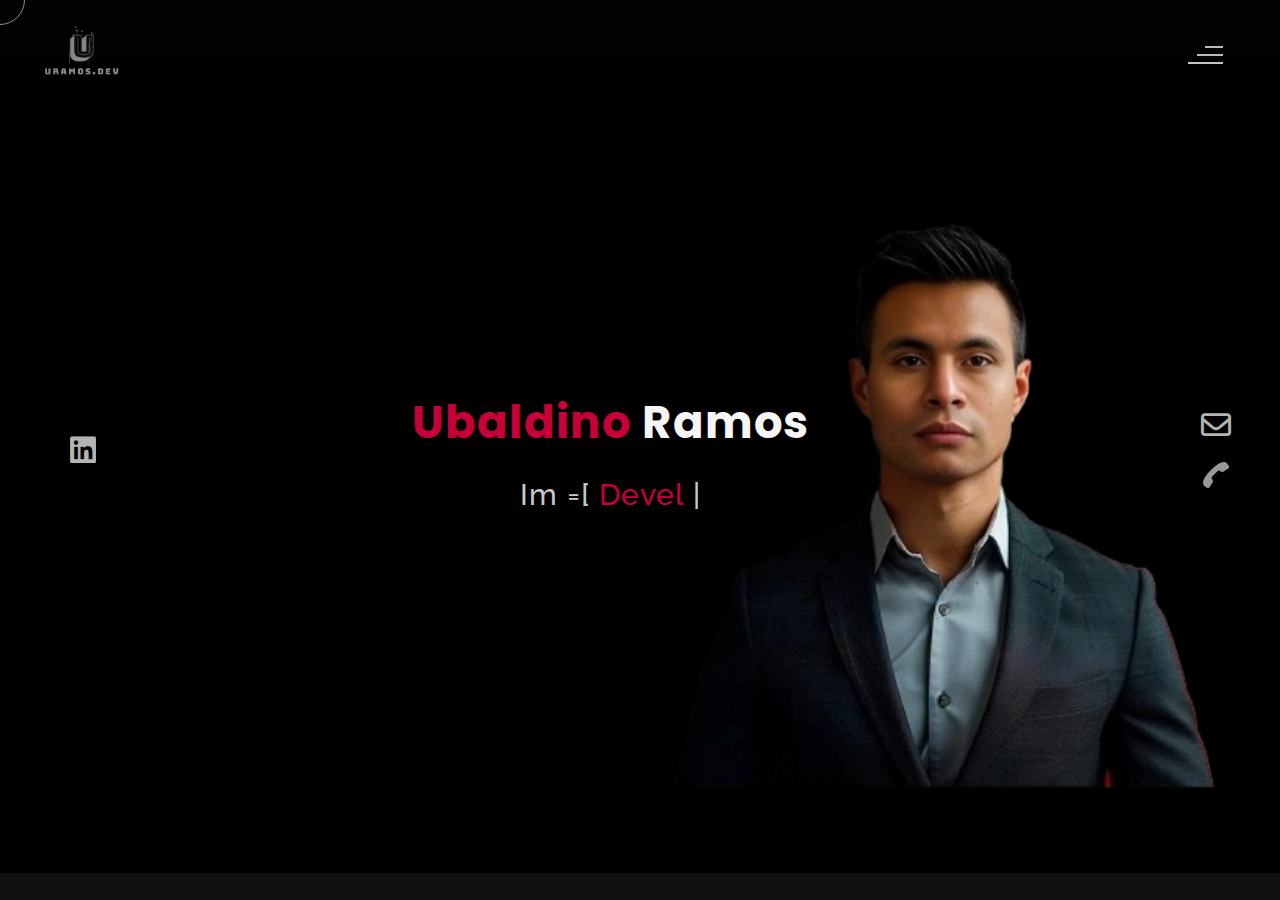
<file: index.html>
<!DOCTYPE html>
<html lang="en">
    <title>Uramos/dev - Web Developer Portfolio</title>
    <meta charset="UTF-8">
    <meta name="description" content="Portafolio de Ubaldino Ramos, desarrollador web frontend especializado en HTML, CSS, JavaScript y React. Experto en diseño y desarrollo de sitios web personalizados y aplicaciones web.">
    <meta name="keywords" content="desarrollador web, frontend, HTML, CSS, JavaScript, React, freelance, Panamá, portafolio, Uramos/dev">
    <meta name="author" content="Ubaldino Ramos">
    <meta name="viewport" content="width=device-width, initial-scale=1.0">

    <meta property="og:title" content="Uramos/dev - Web Developer Portfolio">
    <meta property="og:description" content="Explora el portafolio de Ubaldino Ramos, desarrollador web freelance especializado en crear soluciones web innovadoras con HTML, CSS, JavaScript y React.">
    <meta property="og:image" content="URL_DE_TU_IMAGEN_DE_PREVISUALIZACION">
    <meta property="og:url" content="URL_DE_TU_PORTAFOLIO">
    <meta property="og:type" content="website">

    <!----FONT AWESOME---->
    <link rel="stylesheet" href="https://cdnjs.cloudflare.com/ajax/libs/font-awesome/6.2.0/css/all.min.css" />

    <link rel="stylesheet" href="https://cdnjs.cloudflare.com/ajax/libs/font-awesome/6.6.0/css/all.min.css">
  <!--favicon-img--> 
   <link rel="icon" type="image/png" href="/portfolio/assets/images/favicon.ico">
   <!--favicon-img-->
   <!--main css file should not be removed -->
    <link rel="stylesheet" href="/portfolio/assets/css/index.css">
    <!--main css file-->
    <script src="https://cdnjs.cloudflare.com/ajax/libs/gsap/3.2.6/gsap.min.js"></script>
</head>
<body>
    <!--contains all the div-->
    <div id="all">
    <!--mouse  follower-->
        <div class="cursor"></div>
    <!--mouse  follower-->
    <!--loader-->
        <div id="loader">
            <span class="color">Ubaldino</span> Ramos 
        </div>
    <!--loader-end-->
    <!--link-screen-->
        <div id="breaker">
        </div>
        <div id="breaker-two">
        </div>
    <!--link-screen-->
        <!--Main-Section-->
        <!--Navigator-fullscreen-->
        <div id="navigation-content">
            <div class="logo">
                <img src="/portfolio/assets/images/logo.webp" alt="logo">
            </div>
            <div class="navigation-close">
                <span class="close-first"></span>
                <span class="close-second"></span>
            </div>
            <div class="navigation-links">
                <a href="#" data-text="HOME" id="home-link" >HOME</a>
                <a href="#" data-text="SOBRE" id="about-link" >SOBRE MI</a>
                <!--<a href="#" data-text="BLOG" id="blog-link" >BLOG</a>-->
                <a href="#" data-text="PORTAFOLIO" id="portfolio-link" >PORTAFOLIO</a>
                <a href="#" data-text="CONTACTO" id="contact-link" >CONTACTO</a>
            </div>
        </div>
        <!--Navigator-Fullscreen END-->
          <!--Home Page-->
        <!--Menubar-->
        <div id="navigation-bar">
            <img src="/portfolio/assets/images/logo.webp" alt="logo">
            <div class="menubar">
                <span class="first-span"></span>
                <span class="second-span"></span>
                <span class="third-span"></span>
            </div>
        </div>
        <!--Menubar End-->
          <!--Header-->
        <div id="header">
            <div id="particles"></div>
              <!--Social Media Links-->
            <div class="social-media-links">
                <a href="https://www.linkedin.com/in/ubaldino-ramos-/" target="_blank"><i class="fa-brands fa-linkedin"></i></a>
               

            </div>
            <!--Social Media Links end-->
            <div class="header-content">
                <div class="header-content-box">
                <div class="firstline"><span class="color">Ubaldino</span> Ramos</div>
                <div class="secondline">
                Im =[
            <span class="txt-rotate color" data-period="1200"data-rotate='[ " Developer ]", " Freelancer ]" ]'></span>
            <span class="slash">|</span>
        </div>
                    <div class="contact">
                <a href="Mailto:#"><i class="far fa-envelope"></i></a><!--Your email Id write in place of "#"-->
                <a href="Tel:#"><img src="/portfolio/assets/images/call.png" alt="phone-pic" class="contactpic"></a><!--Your telephone number Id write in place of "#"-->
                    </div>    
            </div>
            </div>
            <!--header image-->
            <div class="header-image">
            <img  class="head-foto" src="/portfolio/assets/images/about.webp" alt="logo">
            </div>
            <!--header image end-->
        </div>
           <!--Header End-->
        <!--HomePage End-->
        <!--Main-Section End-->
        <!--about-->
        <div id="about">
            <div class="color-changer">
            <div class="color-panel">
                <img src="/portfolio/assets/images/gear.png" alt="">
            </div>
            <div class="color-selector">
                <div class="heading">Custom Colors</div>
                <div class="colors">
                    <ul >
                    <li>
                        <a href="#0" class="color-red " title="color-red"></a>
                    </li>
                    <li>
                        <a href="#0" class="color-purple" title="color-purple"></a>
                    </li>
                    <li>
                        <a href="#0" class="color-malt" title="color-malt"></a>
                    </li>
                    <li>
                        <a href="#0" class="color-green" title="color-green"></a>
                    </li>
                    <li>
                        <a href="#0" class="color-blue" title="color-blue"></a>
                    </li>
                    <li>
                        <a href="#0" class="color-orange" title="color-orange"></a>
                    </li>
                    </ul>
                </div>
            </div>
            </div>
            <!--about content-->
            <div id="about-content">
                <div class="about-header">
                    Sobre <span class="color"> Mi?</span>
                </span>
                </div>
                <div class="about-main">
            <div class="about-first-paragraph wow">
            <!--about description-->
               <span class="about-first-line">
                    Soy 
                    <span class="color">Desarrollador Web</span>
                    Freelance de Panamá.</span>
                     <br>
               <span class="about-second-line"> Me especializo en frontend con HTML, CSS y JavaScript, y también manejo backend con Flask y MySQL. Actualmente, trabajo bajo la marca Uramos/dev, creando proyectos completos y funcionales..</span>
               
            </div>
            <!--about picture-->
            <div class="about-img">
                <img src="/portfolio/assets/images/codde.jpg" alt="yo">
            </div>
            </div>
    
            </div>
            <!--services start-->
            <div id="services">
                <div class="color-changer">
                    <div class="color-panel">
                        <img src="/portfolio/assets/images/gear.png" alt="">
                    </div>
                    <div class="color-selector">
                        <div class="heading">Custom Colors</div>
                        <div class="colors">
                            <ul >
                            <li>
                                <a href="#0" class="color-red " title="color-red"></a>
                            </li>
                            <li>
                                <a href="#0" class="color-purple" title="color-purple"></a>
                            </li>
                            <li>
                                <a href="#0" class="color-malt" title="color-malt"></a>
                            </li>
                            <li>
                                <a href="#0" class="color-green" title="color-green"></a>
                            </li>
                            <li>
                                <a href="#0" class="color-blue" title="color-blue"></a>
                            </li>
                            <li>
                                <a href="#0" class="color-orange" title="color-orange"></a>
                            </li>
                            </ul>
                        </div>
                    </div>
                    </div>
            <!--services header-->
                    <div class="services-heading wow">
                        <span class="color">Mis</span> Servicios
                    </div>
            <!--services header end-->
            <!--services content-->
                    <div class="services-content">
                           <div class="service-one service wow">
                               <div class="service-img">
                               <img src="/portfolio/assets/images/coding.png" alt="service-one">
                               </div>
                               <div class="service-description">
                                <h2>Dsarrollo Web</h2>
                               </div>
                           </div>
                           <div class="service-two service wow">
                               <div class="service-img">
                                <img src="/portfolio/assets/images/bulb.png" alt="" srcset="">>
                               </div>
                               <div class="service-description">
                                <h2>Diseño Creativo</h2>
                                
                               </div>
                           </div>
                           <!--<div class="service-three service wow">
                            <div class="service-img">
                               <img src="images/bulb.png" alt="service-three">
                            </div>
                            <div class="service-description">
                                <h2>Creative Design</h2>
                                <p>Lorem ipsum dolor sit amet consectetur adipisicing elit. Quod quibusdam possimus</p>
                            </div>
                        </div>--->
                    </div>
            </div>
            <!--services content end-->
            <!--services end-->
            <div id="skills">
                <div class="skills-header">
                     Mis <span class="color"> Conocimiento</span>
                </div>
                <div class="skills-content " style="text-align: center;">
                    <div class="skill-html skill">
                        <div class="skill-text">
                    <div class="html">
                        HTML5
                    </div>
                        </div>
                    <div class="html-prog wow prog">
                 <div class="html-progress wow">95%</div>
                    </div>
                    </div>
                    <div class="skill-html skill">
                        <div class="skill-text">
                    <div class="html">
                      CSS3
                    </div>
                        </div>
                    <div class="html-prog wow prog">
                 <div class="js-progress wow">70%</div>
                    </div>
                    </div>
                    <div class="skill-html skill">
                        <div class="skill-text">
                    <div class="html">
                        Javascript
                    </div>
                        </div>
                    <div class="html-prog wow prog">
                 <div class="adobe-progress wow">50%</div>
                    </div>
                    </div>
                    <!--<div class="skill-html skill">
                        <div class="skill-text">
                    <div class="html">
                        PHP
                    </div>
                        </div>
                    <div class="html-prog wow prog">
                 <div class="php-progress wow">87%</div>
                    </div>
                    </div>--->
                    <div class="skill-html skill">
                        <div class="skill-text">
                    <div class="html">
                        Bootstrap
                    </div>
                        </div>
                    <div class="html-prog wow prog">
                 <div class="jquery-progress wow">94%</div>
                    </div>
                    </div>
                    <!--<div class="skill-html skill">
                        <div class="skill-text">
                    <div class="html">
                        SEO
                    </div>
                        </div>
                    <div class="html-prog wow prog">
                 <div class="seo-progress wow">84%</div>
                    </div>
                    </div>--->
                </div>
            </div>
    
          
    <!--copyright-section-->
        </div>
        <!--about end-->
        <!--portfolio-->
        <div id="portfolio">
            <div class="color-changer">
                <div class="color-panel">
                    <img src="/portfolio/assets/images/gear.png" alt="">
                </div>
                <div class="color-selector">
                    <div class="heading">Custom Colors</div>
                    <div class="colors">
                        <ul >
                        <li>
                            <a href="#0" class="color-red " title="color-red"></a>
                        </li>
                        <li>
                            <a href="#0" class="color-purple" title="color-purple"></a>
                        </li>
                        <li>
                            <a href="#0" class="color-malt" title="color-malt"></a>
                        </li>
                        <li>
                            <a href="#0" class="color-green" title="color-green"></a>
                        </li>
                        <li>
                            <a href="#0" class="color-blue" title="color-blue"></a>
                        </li>
                        <li>
                            <a href="#0" class="color-orange" title="color-orange"></a>
                        </li>
                        </ul>
                    </div>
                </div>
                </div>
            <div class="portfolio-header"> <span class="color"> Mi </span> Portafolio
            <span class ="header-caption"> Algunos de mis <span class="color"> Proyectos</span></span></div>
             <div id="portfolio-content">
                 <<div class="portfolio portfolio-first">
                     <div class="portfolio-image">
                        <img src="/portfolio/assets/images/masass.jpg" alt="portfolio-first">
                     </div>
                     <div class="portfolio-text">
                         <h2>SPA </h2>
                         <p>Ofrece una experiencia relajante, donde puedes reservar masajes, tratamientos faciales y corporales en la comodidad de tu hogar o en spa. Fácil de usar, con reservas rápidas y servicio personalizado.</p>
                         
                     </div>
                 </div>
                 <div class="portfolio portfolio-second">
                    <div class="portfolio-image">
                        <img src="/portfolio/assets/images/rest.jpg" alt="portfolio-second">
                    </div>
                    <div class="portfolio-text">
                        <h2>Webs de Restaurantes</h2>
                        <p>Diseñada para mostrar el menú, destacar especialidades, permitir reservas en línea, y ofrecer una experiencia atractiva con imágenes de platos, información del local y contacto rápido.</p>
                        
                    </div>
                </div>
             
            
                <div class="portfolio portfolio-fourth">
                    <div class=" portfolio-image">
                        <img src="/portfolio/assets/images/realestate.jpg" alt="portfolio-fourth">
                    </div>
                    <div class="portfolio-text">
                        <h2>Bienes y Raices</h2>
                        <p>Una plataforma de bienes raíces que te ayuda a encontrar tu hogar ideal o la propiedad perfecta para inversión. Con listados detallados, filtros avanzados y asesoría profesional, simplificamos tu proceso de compra o renta..</p>
                        
                    </div>
                </div>

                <div class="portfolio portfolio-fifth">
                    <div class=" portfolio-image">
                        <img src="/portfolio/assets/images/ecommerce.jpg" alt="portfolio-fifth">
                    </div>
                    <div class="portfolio-text">
                        <h2>Tiendas Online</h2>
                        <p>Una plataforma de bienes raíces que te ayuda a encontrar tu hogar ideal o la propiedad perfecta para inversión. Con listados detallados, filtros avanzados y asesoría profesional, simplificamos tu proceso de compra o renta..</p>
                        
                    </div>
                </div>

                 </div>
            
       <!--copyright-section-->
             </div>
        <!--portfolio end-->
        <!--blog-->
        <!--<div id="blog">
            <div class="color-changer">
                <div class="color-panel">
                    <img src="images/gear.png" alt="">
                </div>
                <div class="color-selector">
                    <div class="heading">Custom Colors</div>
                    <div class="colors">
                        <ul >
                        <li>
                            <a href="#0" class="color-red " title="color-red"></a>
                        </li>
                        <li>
                            <a href="#0" class="color-purple" title="color-purple"></a>
                        </li>
                        <li>
                            <a href="#0" class="color-malt" title="color-malt"></a>
                        </li>
                        <li>
                            <a href="#0" class="color-green" title="color-green"></a>
                        </li>
                        <li>
                            <a href="#0" class="color-blue" title="color-blue"></a>
                        </li>
                        <li>
                            <a href="#0" class="color-orange" title="color-orange"></a>
                        </li>
                        </ul>
                    </div>
                </div>
                </div>
        <div class="blog-header"> Blogs</span>
            <span class ="header-caption"> My Latest <span class="color"> blog posts.</span></span></div>
            <div class="blog-content">
                 <div class="blogs">
                     <a href="#">
                     <div class="img">
                         <img src="images/post-one.jpg" alt="blog-one">
                        <div class="blog-date">8 May,20</div>
                     </div>
                     <div class="blog-text">
                         <h3>Harleys In Hawaai</h3>
                         <p>Lorem ipsum dolor sit amet consectetur adipisicing elit. Possimus alias dolore recusandae illum, corrupti quo 
                             veniam saepe aliquid! Quis voluptates ratione consequuntur vel, perferendis cum provident? Magnam fugiat voluptas
                              libero.</p>
                     </div></a>
                 </div>      
                 <div class="blogs">
                    <a href="#">
                    <div class="img">
                        <img src="images/post-two.jpg" alt="blog-two">
                        <div class="blog-date">16 Jan,20</div>
                    </div>
                    <div class="blog-text">
                        <h3>Key To Be Productive</h3>
                        <p>Lorem ipsum dolor, sit amet consectetur adipisicing elit. Incidunt maiores, 
                            recusandae cupiditate ducimus a non tempora, architecto obcaecati eaque ipsum assumenda harum dolorum iusto tenetur
                             eius eligendi dolor magnam sit!</p>
                    </div></a>
                </div>      
                <div class="blogs">
                    <a href="#">
                    <div class="img">
                        <img src="images/post-three.jpg" alt="blog-three">
                        <div class="blog-date">30 Nov,19</div>
                    </div>
                    <div class="blog-text">
                        <h3>Caffeine Addict</h3>
                        <p>Lorem ipsum, dolor sit amet consectetur adipisicing elit. Nemo nostrum impedit 
                            ipsam perspiciatis ratione sapiente quasi optio reprehenderit, labore consequuntur suscipit cum quas.
                             Officiis dolorem asperiores, ut necessitatibus quas doloremque?</p>
                    </div></a>
                </div>
                <div class="blogs">
                    <a href="#">
                    <div class="img">
                        <img src="images/post-four.jpg" alt="blog-four">
                        <div class="blog-date">6 Jul,19</div>
                    </div>
                    <div class="blog-text">
                        <h3>Web Development</h3>
                        <p>Lorem ipsum dolor sit amet consectetur adipisicing elit. Dolorem, veniam ratione quam vitae,
                             quibusdam explicabo rem debitis velit ipsa repellat, impedit nulla fuga? Amet corporis praesentium quae.
                              Sed, quibusdam necessitatibus.</p>
                    </div></a>
                </div>  
                <div class="blogs">
                    <a href="#">
                    <div class="img">
                        <img src="images/post-five.jpg" alt="blog-five">
                        <div class="blog-date">1 Jun,19</div>
                    </div>
                    <div class="blog-text">
                        <h3>Work From Home</h3>
                        <p>Lorem ipsum dolor sit amet consectetur adipisicing elit. Fuga sunt eum necessitatibus rem 
                            dignissimos nulla mollitia cumque, provident officiis non vitae? Animi aut doloremque illum, soluta hic minus 
                            sint explicabo..</p>
                    </div></a>
                </div>  
                <div class="blogs">
                    <a href="#">
                    <div class="img">
                        <img src="images/post-six.jpg" alt="blog-six">
                        <div class="blog-date">28 Feb,19</div>
                    </div>
                    <div class="blog-text">
                        <h3>Business Trip</h3>
                        <p>Lorem ipsum dolor sit amet consectetur adipisicing elit. Explicabo tempora dolorum fuga ratione, unde, 
                            ex quaerat iste numquam nemo nihil nobis rem sint quia recusandae dignissimos quos ut rerum nam.</p>
                    </div></a>
                </div>        
            </div>-->
              
        
        <!--blog end-->
        <!--contact-->
     <div id="contact">
        <div class="color-changer">
            <div class="color-panel">
                <img src="/portfolio/assets/images/gear.png" alt="">
            </div>
            <div class="color-selector">
                <div class="heading">Custom Colors</div>
                <div class="colors">
                    <ul >
                    <li>
                        <a href="#0" class="color-red " title="color-red"></a>
                    </li>
                    <li>
                        <a href="#0" class="color-purple" title="color-purple"></a>
                    </li>
                    <li>
                        <a href="#0" class="color-malt" title="color-malt"></a>
                    </li>
                    <li>
                        <a href="#0" class="color-green" title="color-green"></a>
                    </li>
                    <li>
                        <a href="#0" class="color-blue" title="color-blue"></a>
                    </li>
                    <li>
                        <a href="#0" class="color-orange" title="color-orange"></a>
                    </li>
                    </ul>
                </div>
            </div>
            </div>
         <div class="contact-header">NO DUDES <span class="color"> CONTACTAME</span>
        <div class="contact-header-caption"> <span class="color">Puedo hacer que tu </span> Empresa este online.</div></div>
        <div class="contact-content">
            <Contact form>
             <div class="contact-form">
                 <div class="form-header">
                     Envia un correo
                 </div>
                 <form id="myForm" action="#">
                    <div class="input-line">
                        <input  id="name" type="text" placeholder="Name" class="input-name">
                        <input id="email" type="email" placeholder="Email"  class="input-name">
                    </div>
                    <input type="text" id="subject" placeholder="subject" class="input-subject">
                    <textarea id ="body" class="input-textarea" placeholder="message"></textarea>
                    <button type="button" id ="submit" value="send">Submit</button>
                 </form>
               
             </div>
           
            <!--Contact information-->
             <div class="contact-info">
                <div class="contact-info-header">
                     Informacion de Contacto
                </div>
                <div class="contact-info-content">
                <div class="contect-info-content-line">
                    <img src="/portfolio/assets/images/icon-name.png" class="icon" alt="name-icon">
                    <div class="contact-info-icon-text">
                        <h6>Nombre</h6>
                        <p>Ubaldino Ramos</p>
                  </div>
                </div>
                <div class="contect-info-content-line">
                  <img src="/portfolio/assets/images/icon-location.png" class="icon" alt="location-icon">
                  <div class="contact-info-icon-text">
                      <h6>Localidad</h6>
                      <p>Panama, Panama</p>
                </div>
              </div>
              <div class="contect-info-content-line">
                  <img src="/portfolio/assets/images/icon-phone.png" class="icon" alt="phone-icon">
                  <div class="contact-info-icon-text">
                      <h6>WhatsApp</h6>
                      <p>+50766021611</p>
                </div>
              </div>
              
              <div class="contect-info-content-line">
                  <img src="/portfolio/assets/images/icon-email.png" class="icon" alt="email-icon">
                  <div class="contact-info-icon-text">
                      <h6>Email</h6>
                      <p>ramosubaldino5@gmail.com</p>
                </div>
              </div>
                </div>
            <!--Contact information end-->
           </div>
        </div>
                   
     </div>
        <!--contact end-->
    </div>
    <!--all the divisions-->
    <script src="portfolio/js/jquery.min.js"></script>
    <script src="portfolio/js/index.js"></script>


</body>
</html>
</file>
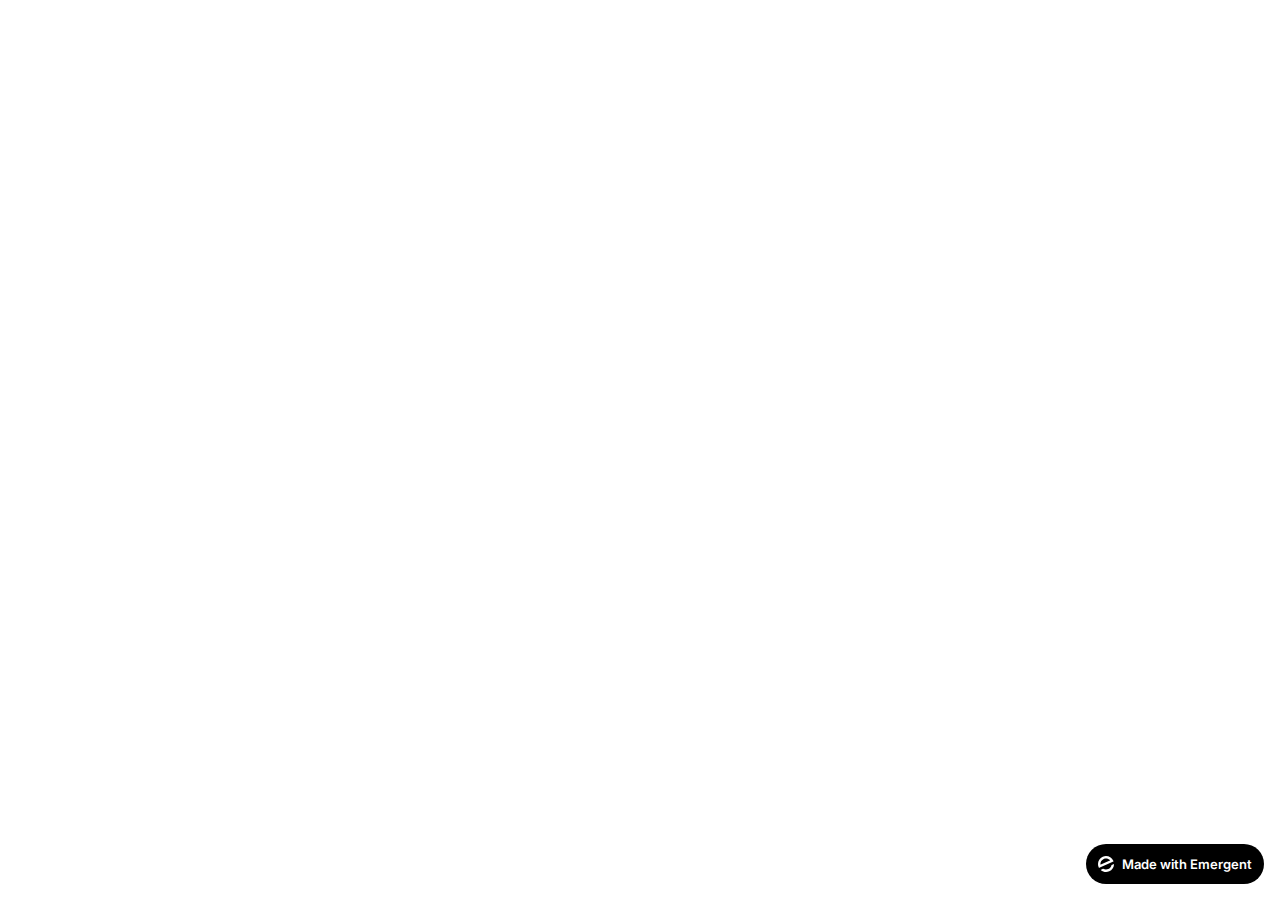
<file: frontend/public/index.html>
<!doctype html>
<html lang="en">
    <head>
        <meta charset="utf-8" />
        <meta name="viewport" content="width=device-width, initial-scale=1" />
        <meta name="theme-color" content="#000000" />
        <meta name="description" content="A product of emergent.sh" />
        <link rel="preconnect" href="https://fonts.googleapis.com" />
        <link rel="preconnect" href="https://fonts.gstatic.com" crossorigin />
        <link href="https://fonts.googleapis.com/css2?family=Inter:wght@600&display=swap" rel="stylesheet" />
        <!--
        manifest.json provides metadata used when your web app is installed on a
        user's mobile device or desktop. See https://developers.google.com/web/fundamentals/web-app-manifest/
        -->
        <!--
        Notice the use of %PUBLIC_URL% in the tags above.
        It will be replaced with the URL of the `public` folder during the build.
        Only files inside the `public` folder can be referenced from the HTML.

        Unlike "/favicon.ico" or "favicon.ico", "%PUBLIC_URL%/favicon.ico" will
        work correctly both with client-side routing and a non-root public URL.
        Learn how to configure a non-root public URL by running `npm run build`.
        -->
        <title>Emergent | Fullstack App</title>
        <script>window.addEventListener("error",function(e){if(e.error instanceof DOMException&&e.error.name==="DataCloneError"&&e.message&&e.message.includes("PerformanceServerTiming")){e.stopImmediatePropagation();e.preventDefault()}},true);</script>
        <script src="https://assets.emergent.sh/scripts/emergent-main.js"></script>
        <!--
        These two scripts have been added for the Visual Edits, please do not edit or remove them
        -->
        <script>
            // Only load visual edit scripts when inside an iframe
            if (window.self !== window.top) {
                // Load debug monitor script
                var debugMonitorScript = document.createElement('script');
                debugMonitorScript.src = 'https://assets.emergent.sh/scripts/debug-monitor.js';
                document.head.appendChild(debugMonitorScript);

                // Configure Tailwind
                window.tailwind = window.tailwind || {};
                tailwind.config = {
                    corePlugins: { preflight: false },
                };

                // Load Tailwind CDN
                var tailwindScript = document.createElement('script');
                tailwindScript.src = 'https://cdn.tailwindcss.com';
                document.head.appendChild(tailwindScript);
            }
        </script>
    </head>
    <body>
        <noscript>You need to enable JavaScript to run this app.</noscript>
        <div id="root"></div>
        <!--
      This HTML file is a template.
      If you open it directly in the browser, you will see an empty page.

      You can add webfonts, meta tags, or analytics to this file.
      The build step will place the bundled scripts into the <body> tag.

      To begin the development, run `npm start` or `yarn start`.
      To create a production bundle, use `npm run build` or `yarn build`.
    -->
        <a
            id="emergent-badge"
            target="_blank"
            href="https://app.emergent.sh/?utm_source=emergent-badge"
            style="
                display: inline-flex !important;
                box-sizing: border-box;
                width: 178px;
                height: 40px;
                padding: 8px 12px 8px 12px;
                align-items: center !important;
                gap: 8px;
                border-radius: 50px !important;
                background: #000 !important;
                position: fixed !important;
                bottom: 16px;
                right: 16px;
                text-decoration: none;
                font-family: -apple-system, BlinkMacSystemFont,
                    &quot;Segoe UI&quot;, Roboto, Oxygen, Ubuntu, Cantarell,
                    &quot;Open Sans&quot;, &quot;Helvetica Neue&quot;,
                    sans-serif !important;
                font-size: 12px !important;
                z-index: 9999 !important;
            "
        >
            <svg xmlns="http://www.w3.org/2000/svg" width="16" height="16" viewBox="0 0 16 16" fill="none">
                <path d="M15.5702 8.13142C15.7729 8.0412 16.0007 8.18878 15.9892 8.4103C15.8374 11.3192 14.0965 14.0405 11.2531 15.3065C8.40964 16.5725 5.2224 16.0453 2.95912 14.2117C2.78676 14.072 2.82955 13.804 3.03219 13.7137L4.95677 12.8568C5.04866 12.8159 5.15446 12.823 5.24204 12.8725C6.73377 13.7153 8.59176 13.8649 10.2772 13.1145C11.9626 12.3641 13.0947 10.8833 13.4665 9.21075C13.4883 9.11256 13.5539 9.02918 13.6457 8.98827L15.5702 8.13142Z" fill="white"/>
                <path fill-rule="evenodd" clip-rule="evenodd" d="M15.3066 4.74698L15.5067 5.19653C15.5759 5.35178 15.5061 5.53366 15.3508 5.60278L1.29992 11.8586C1.14467 11.9278 0.962794 11.8579 0.893675 11.7027L0.701732 11.2716L0.693457 11.2531C-1.10317 7.21778 0.711626 2.49007 4.74692 0.693443C8.78221 -1.10318 13.51 0.711693 15.3066 4.74698ZM2.82356 8.55367C2.63552 8.63739 2.41991 8.51617 2.40853 8.31065C2.28373 6.05724 3.53858 3.85787 5.72286 2.88536C7.90715 1.91286 10.3813 2.45199 11.9724 4.05256C12.1175 4.19854 12.0633 4.43988 11.8753 4.5236L2.82356 8.55367Z" fill="white"/>
            </svg>
            <p
                style="
                    color: #FFF !important;
                    font-family: 'Inter', sans-serif !important;
                    font-size: 13px !important;
                    font-style: normal !important;
                    font-weight: 600 !important;
                    line-height: 20px !important;
                    margin: 0 !important;
                    white-space: nowrap !important;
                "
            >
                Made with Emergent
            </p>
        </a>
        <script>
            !(function (t, e) {
                var o, n, p, r;
                e.__SV ||
                    ((window.posthog = e),
                    (e._i = []),
                    (e.init = function (i, s, a) {
                        function g(t, e) {
                            var o = e.split(".");
                            2 == o.length && ((t = t[o[0]]), (e = o[1])),
                                (t[e] = function () {
                                    t.push(
                                        [e].concat(
                                            Array.prototype.slice.call(
                                                arguments,
                                                0,
                                            ),
                                        ),
                                    );
                                });
                        }
                        ((p = t.createElement("script")).type =
                            "text/javascript"),
                            (p.crossOrigin = "anonymous"),
                            (p.async = !0),
                            (p.src =
                                s.api_host.replace(
                                    ".i.posthog.com",
                                    "-assets.i.posthog.com",
                                ) + "/static/array.js"),
                            (r =
                                t.getElementsByTagName(
                                    "script",
                                )[0]).parentNode.insertBefore(p, r);
                        var u = e;
                        for (
                            void 0 !== a ? (u = e[a] = []) : (a = "posthog"),
                                u.people = u.people || [],
                                u.toString = function (t) {
                                    var e = "posthog";
                                    return (
                                        "posthog" !== a && (e += "." + a),
                                        t || (e += " (stub)"),
                                        e
                                    );
                                },
                                u.people.toString = function () {
                                    return u.toString(1) + ".people (stub)";
                                },
                                o =
                                    "init me ws ys ps bs capture je Di ks register register_once register_for_session unregister unregister_for_session Ps getFeatureFlag getFeatureFlagPayload isFeatureEnabled reloadFeatureFlags updateEarlyAccessFeatureEnrollment getEarlyAccessFeatures on onFeatureFlags onSurveysLoaded onSessionId getSurveys getActiveMatchingSurveys renderSurvey canRenderSurvey canRenderSurveyAsync identify setPersonProperties group resetGroups setPersonPropertiesForFlags resetPersonPropertiesForFlags setGroupPropertiesForFlags resetGroupPropertiesForFlags reset get_distinct_id getGroups get_session_id get_session_replay_url alias set_config startSessionRecording stopSessionRecording sessionRecordingStarted captureException loadToolbar get_property getSessionProperty Es $s createPersonProfile Is opt_in_capturing opt_out_capturing has_opted_in_capturing has_opted_out_capturing clear_opt_in_out_capturing Ss debug xs getPageViewId captureTraceFeedback captureTraceMetric".split(
                                        " ",
                                    ),
                                n = 0;
                            n < o.length;
                            n++
                        )
                            g(u, o[n]);
                        e._i.push([i, s, a]);
                    }),
                    (e.__SV = 1));
            })(document, window.posthog || []);
            posthog.init("phc_xAvL2Iq4tFmANRE7kzbKwaSqp1HJjN7x48s3vr0CMjs", {
                api_host: "https://us.i.posthog.com",
                person_profiles: "identified_only", // or 'always' to create profiles for anonymous users as well,
                session_recording: {
                    recordCrossOriginIframes: true,
                    capturePerformance: false,
                },
            });
        </script>
    </body>
</html>
</file>
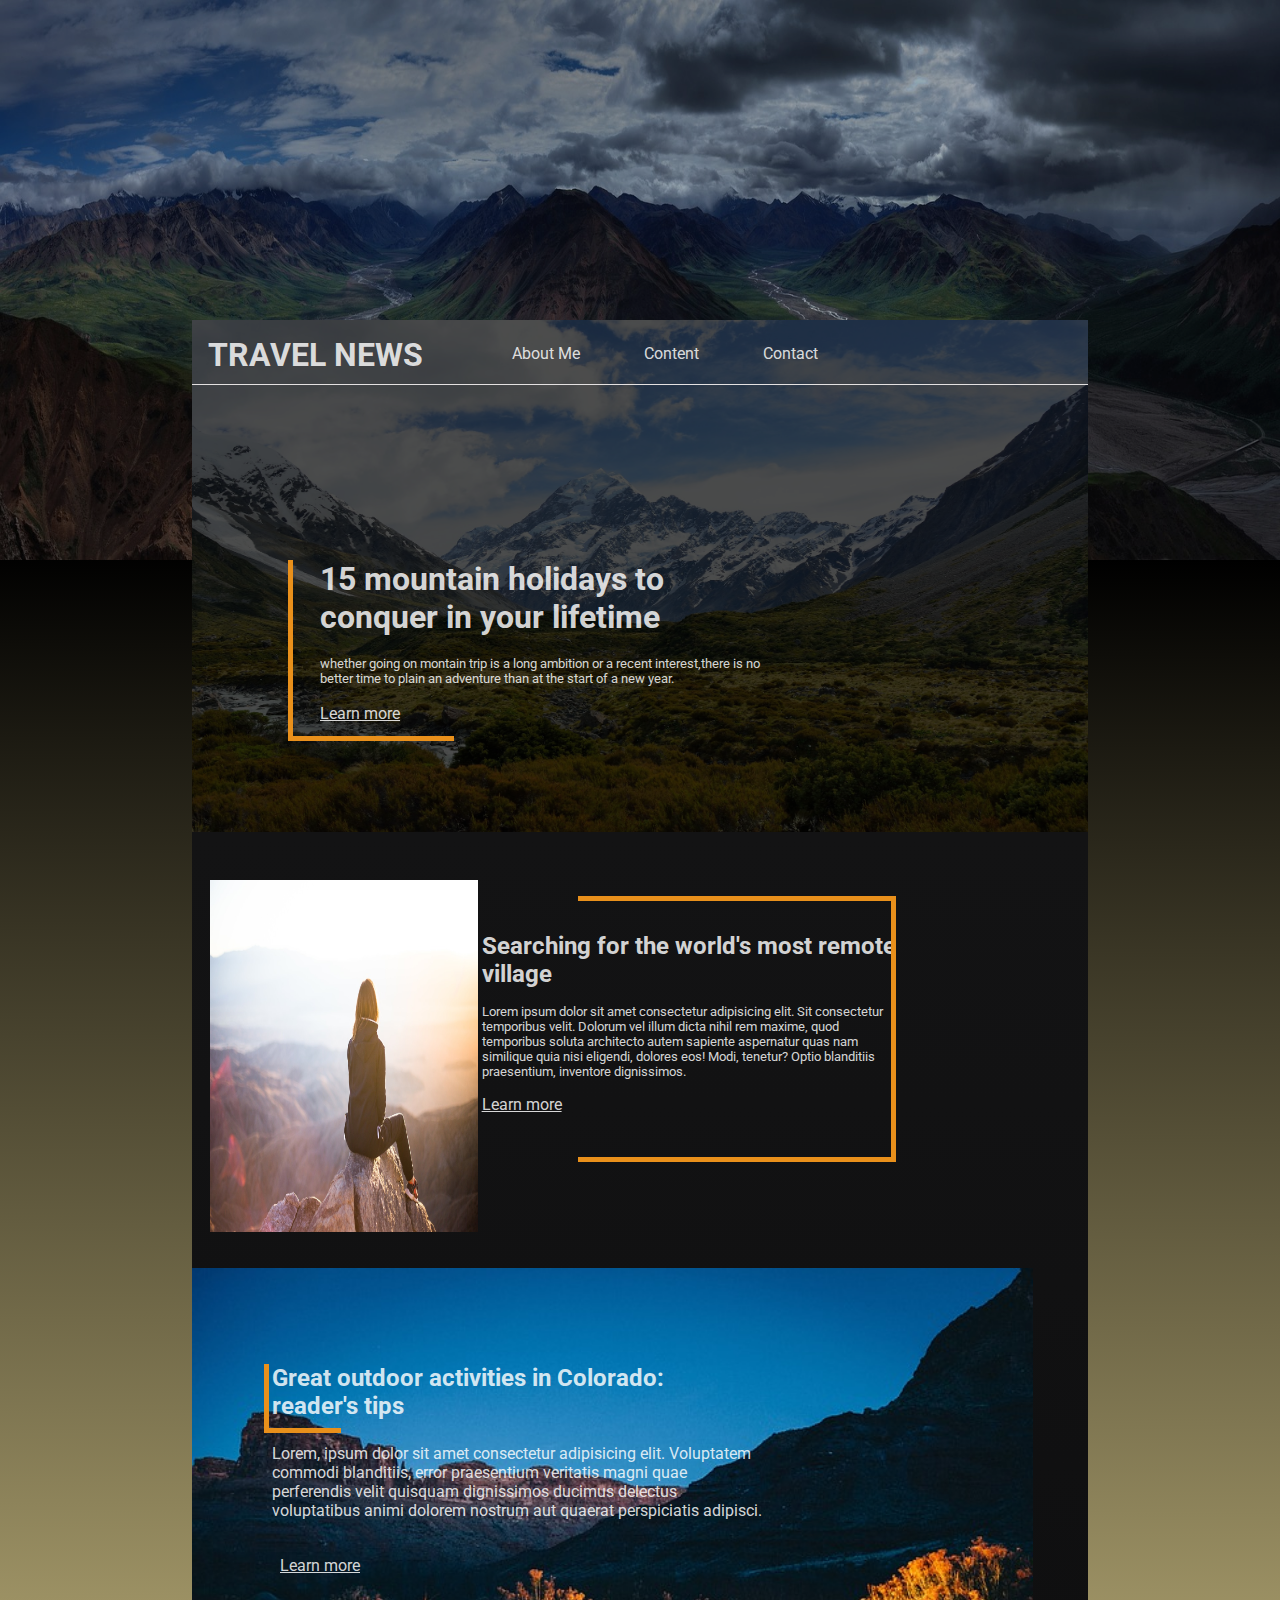
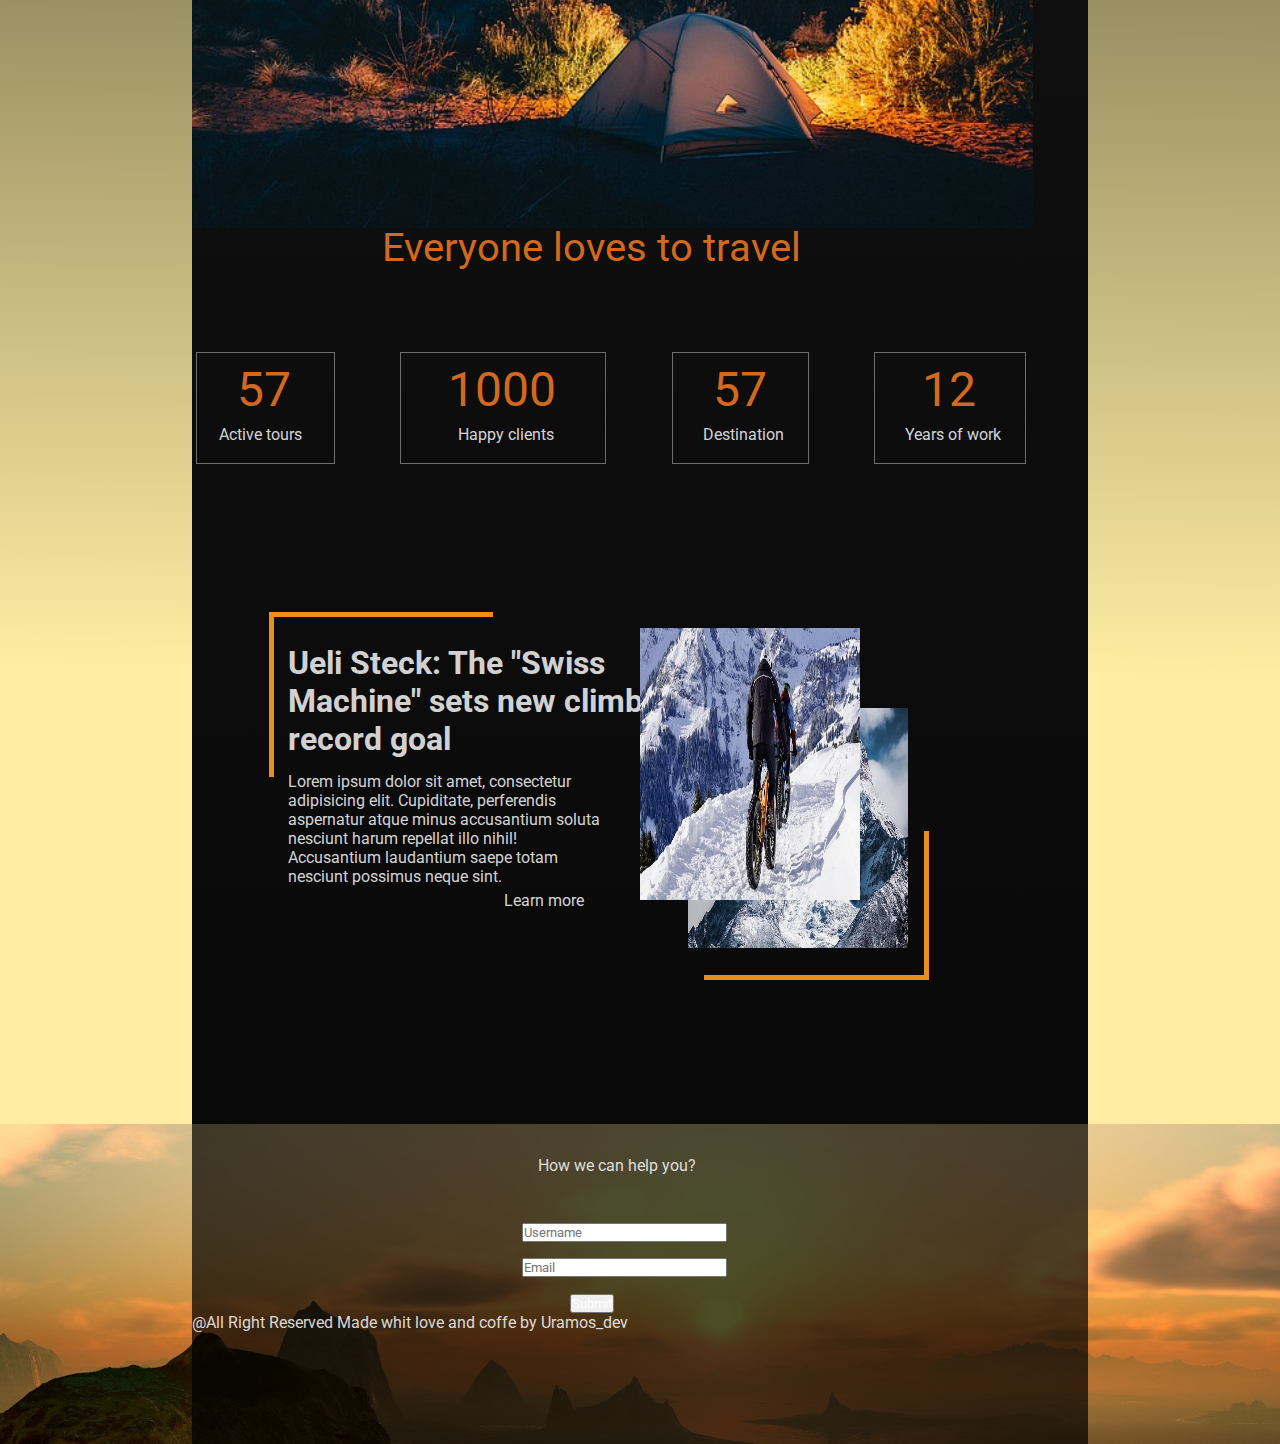
<file: portfolio/web/html.html>
<!DOCTYPE html>
<html lang="en">
<head>
    <meta charset="UTF-8">
    <meta name="viewport" content="width=device-width, initial-scale=1.0">
    <meta http-equiv="X-UA-Compatible" content="ie=edge">
    <link href="https://fonts.googleapis.com/css?family=Roboto&display=swap" rel="stylesheet">
    <link rel="stylesheet" href="css/estilos.css">
    <title>WEB</title>
</head>
<body>
    <div class="body">
        <img src="img/bodyback.jpg" class="bodyback" alt="bodyback">
        <header class="head">
            <img src="img/header.jpg" class="imghead" alt="header">
            <nav>
                <h1>TRAVEL NEWS</h1>
                <ul>
                    <li><a href="#">About Me</a></li>
                    <li><a href="#">Content</a></li>
                    <li><a href="#">Contact</a></li>
                </ul>
            </nav>
            
            <div class="div0">
                    
          <h2> 15 mountain holidays to conquer in your lifetime</h2>
            <p class="p1">whether going on montain trip is a long ambition or a recent interest,there is no better time to plain an adventure than at the start of a new year.</p></div>

            <a href="#" class="link1">Learn more</a>
            <div class="marco1"></div>
        </header>
        <article>
            <div class="div1">
                <picture> <img src="img/img1.jpg" class="img1" alt="img1"></picture>
                 <h3>Searching for the world's most remote village</h3>

                 <p class="p2">Lorem ipsum dolor sit amet consectetur adipisicing elit. Sit consectetur temporibus velit. Dolorum vel illum dicta nihil rem maxime, quod temporibus soluta architecto autem sapiente aspernatur quas nam similique quia nisi eligendi, dolores eos! Modi, tenetur? Optio blanditiis praesentium, inventore dignissimos.</p>

                 <a href="#" class="link2">Learn more</a>
                 <div class="marco2"></div>
            </div>
            <div class="div2"> <h4>Great outdoor activities in Colorado: reader's tips</h4>
                <p class="ph4">Lorem, ipsum dolor sit amet consectetur adipisicing elit. Voluptatem commodi blanditiis, error praesentium veritatis magni quae perferendis velit quisquam dignissimos ducimus delectus voluptatibus animi dolorem nostrum aut quaerat perspiciatis adipisci.</p>
                <a href="#" class="link3">Learn more</a>
                <div class="marco3"></div>
            </div>
            <div class="div3">
                <p class="title2"> Everyone loves to travel </p>
                <div class="exp1 box1"> <span class="spn1">57</span> <p class="o1"> Active tours</p> </div>
                <div class="exp1 box2"> <span class="spn2">1000</span> <p class="o2"> Happy clients</p> </div>
                <div class="exp1 box3"> <span class="spn3">57</span><p class="o3"> Destination</p></div>
                <div class="exp1 box"> <span class="spn4">12</span><p class="o4"> Years of work</p></div>
            </div>
            <div class="div4"> <h5>Ueli Steck: The "Swiss Machine" sets new climbing record goal</h5>
              <p class="pdiv3">Lorem ipsum dolor sit amet, consectetur adipisicing elit. Cupiditate, perferendis aspernatur atque minus accusantium soluta nesciunt harum repellat illo nihil! Accusantium laudantium saepe totam nesciunt possimus neque sint.
                    <a href="#" class="link4">Learn more</a></p>  

                <div class="marco4"></div>
                <div class="marco5"></div>


                <picture><img src="img/img2.jpg" alt="ice-bicker" class="bicker">
                </picture><picture>
                <img src="img/backimg2.jpg" alt="montain" class="mount"></picture>
            </div>

        </article>
    </div>
            <footer>
            <div class="divform">
                    
                <p class="pform"> How we can help you?</p>
                <form>
                    <input type="text" placeholder="Username">
                    <input type="email" name="" id="" placeholder="Email">
                    <button type="submit">Submit</button>
                </form>

                <p c>@All Right Reserved  Made whit love and coffe by Uramos_dev</p>
            </div>
            </footer>

</body>
</html>
</file>
<file: portfolio/assets/css/index.css>
@import url('https://fonts.googleapis.com/css?family=Raleway:300&display=swap');
@import url('https://fonts.googleapis.com/css?family=Monoton&display=swap');
@import url('https://fonts.googleapis.com/css?family=Poppins:500&display=swap');
*{
    padding: 0%;
    margin: 0%;
    box-sizing: border-box;
}
::-webkit-scrollbar{
    width: 4px;
    color:#c70039;
    transition: all .4s ease;
}
::-webkit-scrollbar-thumb {
    background: #c70039; 
    border-radius: 4px;
    width: 4px;
    transition: all .4s ease;
  }
  ::-webkit-scrollbar-track {
    background: #101010; 
    border-radius: 4px;
    width: 4px;
  }
  input::-webkit-outer-spin-button,
input::-webkit-inner-spin-button {
  -webkit-appearance: none;
  margin: 0;
}

/* Firefox */
input[type=number] {
  -moz-appearance: textfield;
}
  html{
    background: #101010;
    
  }
  #loader{
      display: flex;
      align-items: center;
      justify-content: center;
      flex-direction: column;
      height:100vh;
      position: fixed;
      z-index:100;
      font-family: poppins;
      background-color: #202020;
      color: whitesmoke;
      font-size: 7px;
      width: 100%;
  }
body{
    user-select: none;
    height: auto;
    overflow-x: hidden;
    width: 100%;
    background: #000;
}
#header{
    background:#000;
    height: 97vh;
    width: 100%;;
    overflow: hidden;
    animation: scale 1.5s ease;
    position:relative;
    display: block;
}
#particles{
    position: absolute;
    top: 0;
    left: 0;
    height: 100%;
    width: 100vw;
    background-size: cover;
    background-position: 50% 50%;
    display: block;
}
#navigation-content{
    height: 100vh;
    width: 100%;
    position:fixed;
    z-index: 5;
    background-color:#020202;
    transform: translateY(-200%);
    display: flex;
    flex-direction: column;
    align-items: center;
    justify-content: center;
}
#navigation-bar{
    position: fixed;
    height: 100px;
    width: 100%;
    z-index: 3;
    padding: 10px;
    background:transparent;
    overflow: hidden;
}
.menubar{
    position: absolute;
    right:4%;
    top: 40%;
    cursor: pointer;
    opacity: .8;
    transition: all .4s ease;
}
.menubar span{
    position: relative;
    background-color:transparent;
    height:2px;
    width: 20px;
    display: block;
    margin:6px;
    border-radius: 20px;
}
.menubar .first-span{
    width:35px;
}
.menubar .first-span::before{
    content: "";
    position: absolute;
    height: 100%;
    width: 50%;
    top:0;
    right:0;
    background-color:whitesmoke;
    transition: all .5s ease;

}
.menubar .second-span{
    width:35px;
}
.menubar .second-span::before{
    content: "";
    position: absolute;
    height: 100%;
    width: 75%;
    top:0;
    right:0;
    background-color:whitesmoke;
    transition: all .3s ease;
}
.menubar .third-span{
    width:35px;
}
.menubar .third-span::before{
    content: "";
    position: absolute;
    height: 100%;
    width: 100%;
    top:0;
    right:0;
    background-color:whitesmoke;
    transition: all .3s ease;
}
.menubar:hover .second-span::before , .menubar:hover .first-span::before {
    width: 100%;
}
.menubar:hover{
    opacity: 1;
}
.close-first , .close-second{
 height: 2px;
 width: 35px;
 background-color: whitesmoke;
 display: block;
 margin: 4px;
 cursor: pointer;
 padding: 1px;
 border-radius: 20px;
}
.close-first {
    transform: rotate(45deg);
}
.close-second{
    transform: rotate(-45deg);
}
.navigation-close{
    position: absolute;
    top: 6%;
    right:4%;
    padding: 10px;
    cursor: pointer;
    transition: all.3s ease;
    opacity: .8;
}
.navigation-close:hover{
    opacity: 1;
    transform: rotate(90deg);
}
.logo img{
    height: 80px;
    position: absolute;
    top: 3%;
    left: 2.5%;
    opacity: .8;
    z-index: 2;
    cursor: pointer;
    transition: all .4s ease;
}
.logo img:hover{
    opacity: 1;
    transform: rotate(-45deg);
}
#navigation-bar img{
    height: 80px;
    position: absolute;
    ;
    top: 15%;
    left: 2.5%;
    opacity: .8;
    transition: all .4s ease;
}
#navigation-bar img:hover{
    opacity: 1;
    transform:rotate(-45deg);
}
.header-image img{
    height: 100vh;
    float: right;
}
.header-image{
    float: right;
    height: auto;
    background-size: cover;
    background-position: center;
    width: 35%;   
    height: 100vh;

}
.header-content{
    height: 100vh;
    width: 100%;
    float: left;
    display: flex;
    position: absolute;
    align-items: center;
    justify-content: center;
    color: whitesmoke;
    font-family: raleway;
    font-weight: 400;
    letter-spacing: 1px;
    flex-direction: column;
    font-size: 50px;
    z-index: 1;
}
.header-content-box{
    z-index: 2;
    text-align: center;
    height: auto;
    padding-right: 60px;
    width: auto;

}
.header-content .firstline{
    z-index: 2;
    font-weight:700;
    font-family: poppins;
    font-size: 45px;
}
.header-content .secondline{
    z-index: 2;
    font-size: 30px;
    padding-top:20px ;
    font-weight:500;
    color: rgb(255, 255, 255,.8);
}
.slash{
    animation-name: animateslash;
    animation-duration: .8s;
    animation-iteration-count: infinite;
    animation-play-state: running;
}
@keyframes animateslash{
    0%{
        opacity: 1;
        z-index: 2;
    }
    100%{
        opacity: 0;
        z-index: 0;
    }
}
@-webkit-keyframes animateslash{
    0%{
        opacity: 1;
        z-index: 2;
    }
    100%{
        opacity: 0;
        z-index: 0;
    }
}
.social-media-links{
    height: 100vh;
    position: absolute;
    z-index: 2;
    padding: 60px;
    width: auto;
    display: flex;
    flex-direction: column;
    align-items: center;
    justify-content: center;
}
.social-media{
    color: white;
    width:  21px;
    opacity: .6;
    margin: 8px;
    transition: all .4s ease;
}
.social-media:hover{
    opacity: 1;
    transform: scale(1.1);
}
.navigation-links{
    display: flex;
    align-items: center;
    justify-content: center;
    flex-direction: column;
    font-family:poppins;
}
.navigation-links a, i{
    padding:10px;
    text-decoration: none;
    color: white;
    font-size: 30px;
    opacity: .7;
    transition: all .4s ease;
}
.navigation-links a:hover{
    opacity: 1;
}
.navigation-links a::before{
    content: "";
    position: absolute;
    top:50%;
    left: 50%;
    display: flex;
    justify-content: center;
    transform: translate(-50%,-50%);
    align-items: center;
    font-size: 5em;
    font-weight: 400;
    font-family: monoton;
    color:rgb(255, 255, 255,.1);
    z-index: 1;
    pointer-events: none;
    opacity: 0;
    letter-spacing: 100px;
    transition: all .4s ease;
}
.navigation-links a:hover::before{
    content: attr(data-text);
    opacity: 1;
    letter-spacing: 10px;
}
.contact{
    display: flex;
    position: absolute;
    width: 10%;
    right: 0;
    top: 0;
    height: 100%;
    align-items: center;
    justify-content: center;
    flex-direction: column;
    z-index: 3;
}
.contact a{
    z-index: 3;
}
.contact img{
    margin:10px;
    height:30px;
    opacity: .6;
    transition: all .4s ease;
}
.contact img:hover{
    opacity: 1;
    transform: scale(1.1);
}
#breaker{
    height: 100vh;
    width: 200%;
    background-color: #c70039;
    opacity: 1;
    animation: breakeranimate 2s linear;
    display: none;
    transition: all .4s ease;
    border-radius: 5px;
    z-index: 10;
    position: fixed;
}
@keyframes breakeranimate{
   0%{ transform : translateX(-100%)}
   50%{ transform : translateX(0%) }
   100%{ transform : translateX(100%) }
}
@-webkit-keyframes breakeranimate{
    0%{ transform : translateX(-100%) }
    50%{ transform : translateX(0%) }
    100%{ transform : translateX(100%) }
}
.color{
    color: #c70039;
    transition: all .4s ease;
}
#about{
    background-color: #000;
    display: none;
    width: 100%;
    height: auto;
    overflow: hidden;
}
@keyframes scale{
    0%{
        transform: scale(.6);
    }
    100%{
        transform: scale(1);
    }
}
@-webkit-keyframes breakeranimate{
    0%{
        transform: scale(.6);
    }
    100%{
        transform: scale(1);
    }
}
#about-content{
    display: flex;
    flex-direction:column;
    align-items: center;
    color: whitesmoke;
    justify-content: center;
    height: auto;
    width: 100%;
    padding:30px;
}
.about-header{
    height: auto;
    width: 100%;
    text-align: center;
    align-items: center;
    justify-content: center;
    font-size: 45px;
    font-family: raleway;
    color: whitesmoke;
    padding:10px;
    padding-bottom: 30px;
    padding-top: 60px;
    font-weight: 900;
}
.about-first-paragraph{
    color: whitesmoke;
    justify-content: center;
    font-size: 20px;
    font-family: poppins;
    width: 50%;
    padding: 30px;
    font-weight: 400;
}
.about-first-paragraph .color{
    font-size: 40px;
}
.about-first-line{
    font-size: 35px;
    opacity: 1;
    margin-bottom: 10px;
    display: block;
}
.about-second-line{
    opacity: .8;
    font-size: .5rem;
    font-weight: 100;
}
.about-main{
    display: flex;
    align-items: center;
    justify-content: center;
    width: 100vw;
    height: auto;
    padding-left: 50px;
    padding-right: 50px;
    flex-direction: row;
}
.about-img img{
    width: 100%;
    height:380px;
    padding: 30px;
    border-radius: 40px;
    opacity: 0.4;
}
.about-img {
    width: 450px;
    height:auto;
    padding: 30px;
    padding-top: 10px;
    border-radius: 40px;
    
}

#about-content a{
    text-decoration: none;
    font-family: aileron;
    font-weight: 400;
    font-size: 35px;
    color: #c70039;
    transition: all .4s ease;
}
.cv {
    padding-top: 40px;
}
.cv a button{
    background: transparent;
    border:none;
    padding: 15px 30px;
    color: whitesmoke;
    background: #c70039;
    outline: none;
    font-size:20px;
    font-family: aileron;
    border-radius: 4px;
    font-weight: 400;
    cursor: pointer;
    position: relative;
    transition: all .4s ease;

}
.cv a button:hover{
    opacity: 1;
    transform: scale(1.05);
}
#services{
    position: relative;
}

.services-heading{
    height: auto;
    width: 100%;
    text-align: center;
    align-items: center;
    justify-content: center;
    font-size: 45px;
    font-family: raleway;
    color: whitesmoke;
    padding:10px;
    padding-bottom: 30px;
    padding-top: 30px;
    font-weight: 900;

}
.about-first-paragraph {
    display: flex;
    align-items: center;
    justify-content: center;
    flex-direction:column ;
}
.colors{
    color: whitesmoke;
}
.services-content{
    height: auto;
    width: 100%;
    overflow: hidden;
    text-align: center;
    padding:2.5%;
}
.service{
    height:380px;
    width:28%;
    margin: 1.5%;
    background-color: #191919;
    
    display: inline-block;
    box-shadow:0px 0px 25px rgb(0,0,0,.05);
    position: relative;
    text-align: center;
    z-index: 2;
    border-radius: 10px;
    overflow: hidden;
    animation: opacity 1.4s ease ;
}
.service-img{
    text-align: center;
}

.service-img img{
    display: inline-block;
    z-index: 2;
    position: relative;
    top: 3rem;
    margin: 20px;
    border-radius: 30%;
    padding: 10px;
    border: 0px solid #c70039;
    background: #c70039;
    box-shadow:0px 0px 0px 0px #c70039 ;
    height:100px;
    transition: all .8s ease;
}
.service:hover .service-img img{
    box-shadow:0px 0px 0px 400px #4a10a7 ;
}
.service-description{
    font-family: poppins;
    color:whitesmoke;
    position: relative;
    top: 3rem;
    display: inline-block;
    z-index:2;
}
.service-description h2{
    padding: 10px;
    margin: 5px;
    font-weight: 200;
    font-size: 25px;
}
.service-description p{
    padding: 10px;
    font-weight: 200;
    font-size: 16px;
    opacity: .8;
}
#skills{
    width: 100%;
    height:auto;
}
.skills-header{
    height: auto;
    width: 100%;
    text-align: center;
    align-items: center;
    justify-content: center;
    font-size: 45px;
    font-family: raleway;
    color: whitesmoke;
    padding:10px;
    padding-bottom: 30px;
    padding-top: 30px;
    font-weight: 900;
}
.skills-content{
    height: auto;
    width:100%;
    margin-top: 20px;
    margin-bottom: 80px;
}
.skill-html{
    height: auto;
    width: 45%;
    padding: 0%;
    position: relative;
    font-family: poppins;
    color:whitesmoke;
    display: inline-block;
    padding:1.5%;
}
.skill-text{
    width:80%;
    position: relative;
    height: 50px;
}
.html{
    display: inline-block;
    position: absolute;
    left: 5%;
    top:30%;
}
.html-prog{
   width:100%;
   height:40px;
   border-radius: 10px;
   background: #191919;
   box-shadow:0px 0px 25px rgb(0,0,0,.1);
   position: relative;
   overflow: hidden;
}
.html-progress{
    position: absolute;
    top:10%;
    left:1%;
    height: 80%;
    display: flex;
    align-items: center;
    justify-content: center;
    transition: all .4s ease;
    width:95%;
    border-radius: 10px;
    background: #c70039;
}
.js-progress{
    position: absolute;
    top:10%;
    left:1%;
    height: 80%;
    display: flex;
    align-items: center;
    font-family: poppins;
    justify-content: center;
    transition: all .4s ease;
    width:70%;
    border-radius: 10px;
    background: #c70039;
}
.adobe-progress{
    position: absolute;
    top:10%;
    left:1%;
    height: 80%;
    display: flex;
    align-items: center;
    justify-content: center;
    transition: all .4s ease;
    width: 50%;
    border-radius: 10px;
    background: #c70039;
}
.php-progress{
    position: absolute;
    top:10%;
    left:1%;
    height: 80%;
    display: flex;
    align-items: center;
    justify-content: center;
    width:85%;
    border-radius: 10px;
    background: #c70039;
    transition: all .4s ease;
}
.jquery-progress{
    position: absolute;
    top:10%;
    left:1%;
    height: 80%;
    display: flex;
    align-items: center;
    justify-content: center;
    transition: all .4s ease;
    width:94%;
    border-radius: 10px;
    background: #c70039;
}
.seo-progress{
    position: absolute;
    top:10%;
    left:1%;
    height: 80%;
    display: flex;
    align-items: center;
    justify-content: center;
    width:84%;
    border-radius: 10px;
    transition: all .4s ease;
    background: #c70039;
}
.portfolio-header{
    height: auto;
    width: 100%;
    text-align: center;
    align-items: center;
    justify-content: center;
    font-size: 45px;
    font-family: raleway;
    transition: all .4s ease;
    color: whitesmoke;
    padding:10px;
    padding-bottom: 30px;
    padding-top: 60px;
    font-weight: 900;
}

.header-caption{
    opacity:.8;
    display: block;
    font-size: 20px;
    font-family: raleway;
    padding: 8px;
    padding-top: 15px;
    color: whitesmoke;
    font-weight: 400;
}
.portfolio{
    height:auto;
    width: 100%;
    display: flex;
    flex-direction: row;
    align-items: center;
    justify-content: center;
    padding: 1.5%;
    padding-right: 2%;
padding-top: 50px;
padding-bottom: 40px;
}

.portfolio-text{
    width: 40%;
    padding-left: 1%;
    margin: 1%;
    margin-left: -40px;
    margin-top: 160px;
    z-index: 3;
    opacity: 1;
    background: #080808;
    padding-top: 10px;
    padding-bottom: 10px;
}

.portfolio-text h2{
    font-size: 35px;
    font-family: poppins;
    font-weight: 200;
    padding: 20px;
    color: #c70039;
    transition: all .4s ease;
}
.portfolio-text p{
    font-size: 16px;
    opacity: .8;
    font-family: poppins;
    font-weight: 200;
    padding: 20px;
}
.portfolio-text button{
    font-size: 16px;
    opacity: .8;
    font-family: poppins;
    font-weight: 200;
    padding: 10px 20px;
    background:transparent;
    color:#c70039;
    transition: all .4s ease;
    outline: none;
    margin: 20px;
    border: 1.5px solid #c70039;
    cursor: pointer;
    overflow: hidden;
    position: relative;
    transition: all .4s ease;
}
.portfolio-text button::before{
    content: "";
    position: absolute;
    width: 0%;
    height: 200%;
    transform: rotate(-15deg) translateY(-20px);
    top: 0;
    left: 0;
    z-index: 3;
    background: #c70039;
    transition: all .7s ease;
}
.portfolio-text button:hover{
    opacity: 1;
    color:whitesmoke;
}
 button:hover .index{
     position: relative;
    z-index: 4;
}
.portfolio-text button:hover::before{
    opacity: 1;
    width: 120%;
}
.button{
    text-align: center;
}
    .portfolio-image img{
        height: 400px;
        width: 100%;
        position: relative;
    }
    .portfolio-image{
        height: 600px;
        width: 30%;
    }
.portfolio-image img::before{
    content: "";
    height: 100%;
    width: 100%;
    background: #c70039;
    opacity: .1;
    top: 0;
    left: 0;
    transition: all .4s ease;
    position: absolute;
    z-index: 2;
}
#portfolio-content{
    width: 100%;
    display: flex;
    height: auto;
    flex-direction: column;
    justify-content: center;
    overflow: hidden;
}
#portfolio{
    display: none;
    height: auto;
    overflow-x: hidden;
    background-color: #101010;
    width: 100%;
    color:whitesmoke;
}
.blog-header{
    height: auto;
    width: 100%;
    text-align: center;
    align-items: center;
    justify-content: center;
    font-size: 45px;
    font-family: raleway;
    color: whitesmoke;
    padding:10px;
    padding-bottom: 30px;
    padding-top: 60px;
    font-weight: 900;
}
.cursor{
    height: 50px;
    width: 50px;
    display: block;
    border-radius: 50%;
    border: 1px solid whitesmoke;
    background: transparent;
    pointer-events: none;
    position: fixed;
    top: -25px;
    left: -25px;
    z-index: 10;
    opacity: .6;
    transition:  scale .5s ease;
}
.cursor-small{
    height: 50px;
    width: 50px;
    display: block;
    border-radius: 50%;
    border: 1px solid whitesmoke;
    background: transparent;
    pointer-events: none;
    position: fixed;
    top: -25px;
    left: -25px;
    z-index: 10;
    opacity: .6;
    transition:  scale .4s ease;
}

#blog{
    background: #101010;
    display: none;
    color:whitesmoke;
    width: 100%;
    height: auto;
}
.blog-content{
    display: flex;
    flex-wrap: wrap;
    align-items: center;
    justify-content: center;
}
.blogs{
    height: 420px;
    width: 40%;
    margin: 20px;
    border-radius: 8px;
    position: relative;
    overflow: hidden;
}
.blogs .img{
    height: 80%;
    width: 100%;
    overflow: hidden;
    transition: all .65s ease;
    position: relative;
}
.blog-date{
    position: absolute;
    left: 0;
    bottom: 0;
    background: #c70039;
    color: whitesmoke;
    font-size: 18px;
    text-align: center;
    font-weight: 400;
    font-family: poppins;
    padding: 3px;
    transition: all .4s ease;
    width: 25%;
    height: auto;
}
.blogs .img img{
    height: 100%;
    width: 100%;
    transition: all .65s ease;
}
.blog-text{
  height: 80%;
  width: 100%;
  text-align: center;
  vertical-align: center;
  font-family: poppins;
  color: whitesmoke;
  background-color: #050505;
  transition: all .5s ease;
}
.blog-text h3{
  font-size: 28px;
  font-weight: 500;
  height: 20%;
  padding: 20px;
  letter-spacing: 1px;
}
.blog-text p{
    font-size: 18px;
    opacity: .9;
    font-weight: 400;
    height: 80%;
    padding: 30px;
    letter-spacing: 1px;
  }
.blogs:hover .img{
      transform: translateY(-70%);
  }
.blogs:hover .blog-text{
    transform: translateY(-70%);
}
.blogs a{
    text-decoration: none;
    color: whitesmoke;
}
#contact{
    display: none;
    height: auto;
    text-align: center;
    width: 100%;
    background: #101010;
    position: relative; 
}
.contact-header{
    height: auto;
    width: 100%;
    text-align: center;
    align-items: center;
    justify-content: center;
    font-size: 45px;
    font-family: raleway;
    color: whitesmoke;
    padding:10px;
    padding-bottom: 30px;
    padding-top: 60px;
    font-weight: 900;
}
.contact-header-caption{
    padding: 10px;
    color: whitesmoke;
    opacity: .9;
    font-family:raleway;
    font-size: 18px;
}
.contact-content{
    width: 90%;
    margin: auto;
    height: auto;
    display: flex;
    flex-direction: row;
    align-items: center;
    justify-content: center;
}
.contact-info{
    width: 40%;
    height: 500px;
    background: url(/portfolio/);
    background-position: center;
    background-size: cover;
    border-radius: 16px;
    margin-bottom: 50px;
    position: relative;
    overflow: hidden;
}
.contact-info::before{
    content: "";
    width: 100%;
    height: 100%;
    position: absolute;
    top: 0;
    left: 0;
    background: #101010;
    opacity: .8;
    pointer-events: none;
}
.contact-form{
    height: 550px;
    padding-right:40px;
    width: 60%;
    display: flex;
    flex-direction: column;
}
form{
    display: flex;
    flex-direction: column;
    height: auto;
    width:auto;
    align-items: center;
    position: relative;
}
.input-line{
    width: 100%;
    height: auto;
    display: flex;
    flex-direction: row;
    align-items: center;
    justify-content: center;
}
.input-name{
    width: 40%;
    padding:10px 20px;
    margin:14px;
    border-radius: 8px;
    outline: none;
    background: #050505;
    border:none;
    color: whitesmoke;
    font-family: poppins;
    font-size: 18px;
}
.form-header{
    font-size: 24px;
    font-family: poppins;
    font-weight: 400;
    color: whitesmoke;
    padding: 28px;
}
.input-subject{
    width: 84%;
    padding:10px 20px;
    margin:24px;
    border-radius: 8px;
    outline: none;
    background: #050505;
    border:none;
    color: whitesmoke;
    font-family: poppins;
    font-size: 18px;
}
.input-textarea{
    width: 84%;
    padding:10px 20px;
    margin:15px;
    height: 150px;
    border-radius: 8px;
    outline: none;
    background: #050505;
    border:none;
    color: whitesmoke;
    font-family: poppins;
    font-size: 18px;
}
form button{
    padding:8px 24px;
    font-family: poppins;
    font-size:20px;
    color: whitesmoke;
    background:#BB0035;
    opacity: .8;
    margin: 20px;
    cursor: pointer;
    border: none;
    border-radius: 8px;
    transition: all .4s ease;
}
form button:hover{
  opacity: 1;
}
.contact-info-header{
    position: relative;
    z-index: 2;
    font-size: 24px;
    font-family: poppins;
    font-weight: 400;
    color: whitesmoke;
    padding: 30px;
}
.contect-info-content-line{
    height: auto;
    padding: 10px;
    position: relative;
    z-index: 2;
    display: flex;
    flex-direction: row;
    align-items: center;
    text-align: left;
    margin-left: 100px;
}
.contact-info-icon-text{
    color: whitesmoke;
    padding:15px;
    font-family: poppins;
}
.contact-info-icon-text h6{
    font-size: 15px;
    opacity: .8;
}
.contact-info-icon-text p{
    font-size: 14px;
    opacity: .7;
}
.icon{
    height:40px;
    opacity: .8;
}

.footer{
    background: #080808;
    width: 100%;
    padding: 20px;
    color: whitesmoke;
    display: flex;
    flex-direction: row;
    font-family: poppins;
    align-items: center;
    justify-content: center;
}
.footer .footer-text{
    position: relative;
    display: inline;
    font-size: 18px;
    font-weight: 400;
    opacity: 1;
}
.color-changer{
    height: auto;
    width: auto;
    display: flex;
    flex-direction: row;
    position: fixed;
    right:-150px;
    top:40%;
    z-index: 4;
    color:black;
    transition:all .4s ease;
}
.color-changer-active{
    right:0px;
    transition:all .4s ease;
}
.color-panel{
    height: 45px;
    cursor: pointer; 
    width:45px;
    display: flex;
    align-items: center;
    justify-content: center;
    border-bottom-left-radius: 3px;
    border-top-left-radius: 3px;
    background: whitesmoke;
}
.color-panel img{
    height: 40px; 
    width:40px;
    padding:2px;
    animation: rotate 2s linear infinite;
}
.colors ul{
    display: flex;
    flex-wrap: wrap;
    height: auto;
    max-width: 150px;
    text-align: center;
    justify-content: center;
    margin-top: 10px;
}
.colors li{
    height: 30px;
    width: 30px;
    margin: 5px;
    border-radius: 20%;
    position: relative;
    overflow: hidden;
}
.colors li a{
    position: absolute;
    top: 0;
    left: 0;
    height: 100%;
    width: 100%;
}
.color-red{
    background: #c70039;
}
.color-purple{
    background: #481380;
}
.color-green{
    background: #04A777;
}
.color-blue{
    background: #035aa6;
}
.color-malt{
    background: #00909e;
}
.color-orange{
    background: #dd7631;
}
@keyframes rotate{
    0%{
   transform: rotate(0deg);
    }
    100%{
   transform: rotate(360deg);
    }
}
@-webkit-keyframes rotate{
    0%{
        transform: rotate(0deg);
         }
         100%{
        transform: rotate(360deg);
         }
}
.color-selector{
    height:auto;
    width:150px;
    padding: 10px;
    background: whitesmoke;
    font-family: poppins;
    font-size: 16px;
    display: flex;
    color: black;
    flex-direction: column;
    align-items: center;
    justify-content: center;
}
.color-selector li{
  list-style: none;
}

/*

For devices with smaller width like mobile phone


*/





@media only screen and (max-width: 360px){
    .header-content{
        height: 100vh;
        width: 100%;
        float: left;
        display: flex;
        align-items: center;
        justify-content: center;
        flex-direction: column;
        color: rgb(219, 150, 150);
        font-family: raleway;
        font-weight: 500;
        letter-spacing: 2px;
        
        position: absolute;
        top: 6rem;
    }
    .contact{
        display: none;
    }
    .header-image{
        display: none;
    }

    .social-media-links{
        width: 100%;
        left: 0;
        bottom: 0;
        position: absolute;
        padding: 10px;
        height: auto;
        display: flex;
        flex-direction: row;
        align-items: center;
        justify-content: center;
    }
    .header-content-box{
        padding-left: 0px;
        z-index: 2;
        text-align: center;
    }
    #contact{
        display: none;
    }

    

    #breaker{
        height: 100vh;
        width: 200%;
        background-color: #c70039;
        opacity: 1;
        animation: breakeranimate 2s linear;
        display: none;
        transition: all .4s ease;
        z-index: 10;
        position: fixed;
    }
    @keyframes breakeranimate{
       0%{ transform : translateX(-100%)}
       50%{ transform : translateX(0%) }
       100%{ transform : translateX(100%) }
    }
    @-webkit-keyframes breakeranimate{
        0%{ transform : translateX(-100%) }
        50%{ transform : translateX(0%) }
        100%{ transform : translateX(100%) }
    }
    .header-content-box{
        z-index: 2;
        text-align: center;
        height: auto;
        padding-right: 0px;
        width: auto;
        position: relative;
        top: -5rem;
    
    }
    #about-content{
        display: flex;
        flex-direction:column;
        align-items: center;
        color: whitesmoke;
        justify-content: center;
        height: auto;
        width: 100%;
        padding:30px;
    }
    .about-header{
        color: whitesmoke;

        justify-content: center;
        font-size: 35px;
        font-family: raleway;
        padding:10px;
        font-weight: 900;
    }
    .about-first-paragraph{
        color: whitesmoke;
        justify-content: center;
        font-size: 20px;
        font-family: poppins;
        width: 95%;
        padding: 10px;
        font-weight: 400;
    }
    .about-first-paragraph .color{
        font-size: 30px;
    }
    .about-first-line{
        font-size: 28px;
        opacity: 1;
        margin-bottom: 10px;
        display: block;
    }
    .about-second-line{
        opacity: .8;
        font-size: 15px;
    }
    .about-main{
        display: flex;
        align-items: center;
        justify-content: center;
        width: 100vw;
        height: auto;
        padding-left: 10px;
        padding-right: 10px;
        flex-direction: column-reverse;
    }
    .about-img img{
        width: 280px;
        height:220px;
        padding: 5px;
        border-radius: 10%;
    }
    .about-img {
        width: 100%;
        height:250px;
        text-align: center;
        overflow: hidden;
        border-radius: 10%;
    }
    .service{
        height: 340px;
        width:60%;
        margin: 1.5%;
        background-color: #191919;
        display: inline-block;
        box-shadow:0px 0px 25px rgb(0,0,0,.1);
        position: relative;
        text-align: center;
        z-index: 2;
        border-radius: 10px;
        overflow: hidden;
    }
    .service-img img{
        display: inline-block;
        z-index: 2;
        position: relative;
        margin: 20px;
        border-radius: 30%;
        padding: 10px;
        height:80px;
        transition: all .8s ease;
    }
    .service:hover .service-img img{
        box-shadow:0px 0px 0px 400px #4a10a7 ;
    }
    .skill{
        width:80%;
    }
    .prog{
        height:30px;
    }
    .skills-content{
        height: auto;
        width:100%;
        margin-top: 20px;
        margin-bottom: 15px;
    }
    .portfolio{
        height:auto;
        width: 100%;
        display: flex;
        flex-direction: column;
        align-items: center;
        justify-content: center;
        padding: 1.5%;
        padding-right: 2%;
    padding-top: 50px;
    padding-bottom: 40px;
    }
    .portfolio-text{
        width: 90%;
        padding-left: 0%;
        margin: 0%;
        margin-left: 0px;
        margin-top: 0px;
        z-index: 1;
        background: #070707;
        padding-top: 10px;
        padding-bottom: 10px;
    }
        .portfolio-image{
            position: relative;
        }
            .portfolio-text h2{
                font-size: 22px;
                font-family: poppins;
                font-weight: 200;
                padding: 10px;
            }
            .portfolio-text p{
                font-size: 15px;
                opacity: .8;
                font-family: poppins;
                font-weight: 200;
                padding: 15px;
            }
            .cursor{
                display: none;
            }
            .service:hover .service-img img{
                box-shadow:0px 0px 0px 0px #c70039 ;
            }
            .portfolio-image img{
                height: 300px;
                width: 100%;
            }
            .portfolio-image{
                height: 300px;
                width: 90%;
            }
            #navigation-bar img{
                height: 80px;
                position: absolute;
                top: 15%;
                left: 2.5%;
                opacity: .8;
                transition: all .4s ease;
                
            }
            .blogs{
                height: auto;
                width: 90%;
                margin: 10px;
                margin-top: 20px;
                margin-bottom: 20px;
                position: relative;
            }
            .blogs .img{
                height: 80%;
                width: 100%;
                overflow: hidden;
                transition: all .65s ease;
                position: relative;
            }
            .blog-date{
                position: absolute;
                left: 0;
                bottom: 0;
                color: whitesmoke;
                font-size: 18px;
                text-align: center;
                font-weight: 400;
                font-family: poppins;
                padding: 3px;
                width: 35%;
                height: auto;
            }
            .blogs .img img{
                height: 100%;
                width: 100%;
                transition: all .65s ease;
            }
            .blog-text{
              height: auto;
              width: 100%;
              text-align: center;
              vertical-align: center;
              font-family: poppins;
              color: whitesmoke;
              background-color: #000000;
              transition: all .5s ease;
            }
            .blog-text h3{
              font-size: 24px;
              font-weight: 200;
              height: 15%;
              padding: 10px;
              letter-spacing: 1px;
            }
            .blog-text p{
                font-size: 15px;
                opacity: .9;
                font-weight: 200;
                height: 85%;
                padding: 20px;
                letter-spacing: 1px;
              }
            .blogs:hover .img{
                  transform: translateY(0%);
              }
            .blogs:hover .blog-text{
                transform: translateY(0%);
            }
            .contact-content{
                width: 90%;
                margin: auto;
                height: auto;
                display: flex;
                flex-direction: column;
                align-items: center;
                justify-content: center;
            }
            .contact-info{
                width: 90%;
                height: 500px;
                background-position: center;
                background-size: cover;
                border-radius: 16px;
                margin-bottom: 25px;
                position: relative;
                overflow: hidden;
            }
            .contact-info::before{
                content: "";
                width: 100%;
                height: 100%;
                position: absolute;
                top: 0;
                left: 0;
                background: #101010;
                opacity: .7;
                pointer-events: none;
            }
            .contact-form{
                height: auto;
                width: 90%;
                display: flex;
                padding-bottom: 40px;
                padding-right:0px;
                flex-direction: column;
            }
            form{
                display: flex;
                flex-direction: column;
                height: auto;
                width:auto;
                align-items: center;
                position: relative;
            }
            .input-line{
                width: 100%;
                height: auto;
                display: flex;
                flex-direction: column;
                align-items: center;
                justify-content: center;
            }
            .input-name{
                width: 90%;
                padding:10px 20px;
                margin:14px;
                border-radius: 8px;
                outline: none;
                background: #050505;
                border:none;
                color: whitesmoke;
                font-family: poppins;
                font-size: 16px;
            }
            .form-header{
                font-size: 22px;
                font-family: poppins;
                font-weight: 400;
                color: whitesmoke;
                padding: 20px;
                padding-top: 0px;
            }
            .input-subject{
                width: 90%;
                padding:10px 20px;
                margin:24px;
                border-radius: 8px;
                outline: none;
                background: #050505;
                border:none;
                color: whitesmoke;
                font-family: poppins;
                font-size: 16px;
            }
            .input-textarea{
                width: 90%;
                padding:10px 20px;
                margin:15px;
                height: 140px;
                border-radius: 8px;
                outline: none;
                background: #050505;
                border:none;
                color: whitesmoke;
                font-family: poppins;
                font-size: 16px;
            }
            form button{
                padding:8px 24px;
                font-family: poppins;
                font-size:20px;
                color: whitesmoke;
                opacity: .8;
                margin: 20px;
                cursor: pointer;
                border: none;
                border-radius: 8px;
                transition: all .4s ease;
            }
            form button:hover{
              opacity: 1;
            }
            .contact-info-header{
                position: relative;
                z-index: 2;
                font-size: 24px;
                font-family: poppins;
                font-weight: 400;
                color: whitesmoke;
                padding: 20px;
            }
            .contect-info-content-line{
                height: auto;
                padding: 10px;
                position: relative;
                z-index: 2;
                display: flex;
                flex-direction: row;
                align-items: center;
                text-align: left;
                margin-left: 5%;
            }
            .contact-info-icon-text{
                color: whitesmoke;
                padding:15px;
                font-family: poppins;
            }
            .contact-info-icon-text h6{
                font-size: 15px;
                opacity: .8;
            }
            .contact-info-icon-text p{
                font-size: 14px;
                opacity: .7;
            }
            .hire-me-section{
                display: none;
            }
           
}
       
/*

for tabs and large phones

*/



@media  screen and (max-width: 1025px){
    body{
        background-color: #f4eaea;
    }
    .header-content{
        height: 50vh;
        width: 100%;
        float: left;
        display: flex;
        align-items: center;
        justify-content: center;
        flex-direction: column;
        color: whitesmoke;
        font-family: raleway;
        font-weight: 500;
        letter-spacing: 2px;
        font-size: 40px;
    }

    .social-media-links{
        width: 100%;
        left: 0;
        bottom: 0;
        position: absolute;
        padding: 10px;
        height: auto;
        display: flex;
        flex-direction: row;
        align-items: center;
        justify-content: center;
    }
    .header-content-box{
        padding-left: 0px;
        z-index: 2;
        text-align: center;
        position: relative;
        top: 10rem;
    }
    .contact{
        display: none;
    }
    #breaker{
        height: 100vh;
        width: 200%;
        background-color: #c70039;
        opacity: 1;
        animation: breakeranimate 2s linear;
        display: none;
        transition: all .4s ease;
        z-index: 10;
        position: fixed;
    }
    @keyframes breakeranimate{
       0%{ transform : translateX(-100%)}
       50%{ transform : translateX(0%) }
       100%{ transform : translateX(100%) }
    }
    @-webkit-keyframes breakeranimate{
        0%{ transform : translateX(-100%) }
        50%{ transform : translateX(0%) }
        100%{ transform : translateX(100%) }
    }
    .header-content-box{
        z-index: 2;
        text-align: center;
        height: auto;
        padding-right: 0px;
        width: auto;
    
    }
    #about-content{
        display: flex;
        flex-direction:column;
        align-items: center;
        color: whitesmoke;
        justify-content: center;
        height: auto;
        width: 100%;
        padding:10px;
    }
    .about-header{
        color: whitesmoke;
        justify-content: center;
        font-size: 45px;
        font-family: raleway;
        padding:15px;
        font-weight: 900;
    }
    .about-first-paragraph{
        color: whitesmoke;
        justify-content: center;
        font-size: 40px;
        font-family: poppins;
        width: 95%;
        padding: 25px;
        font-weight: 400;
    }
    .about-first-paragraph .color{
        font-size: 35px
    }
    .about-first-line{
        font-size: 32px;
        opacity: 1;
        margin-bottom: 10px;
        display: block;
    }
    .about-second-line{
        width: 70%;
        opacity: .8;
        font-size: 24px;
        text-align: center;
    }
    .about-main{
        display: flex;
        align-items: center;
        justify-content: center;
        width: 100vw;
        height: auto;
        padding-left: 10px;
        padding-right: 10px;
        flex-direction: column-reverse;
    }
    .about-img img{
        width: 100%;
        height:380px;
        padding: 30px;
        border-radius: 40px;
    }
    .about-img {
        width: 550px;
        height:auto;
        padding: 30px;
        padding-top: 10px;
        border-radius: 40px;
    }
    
    .service{
        height: 18rem;
        width:45%;
        margin: 2%;
        background-color: #191919;
        display: inline-block;
        box-shadow:0px 0px 25px rgb(0,0,0,.1);
        position: relative;
        text-align: center;
        z-index: 2;
        border-radius: 10px;
        padding: 10px;
        overflow: hidden;
    }

    .service:hover .service-img img{
        box-shadow:0px 0px 0px 400px #4a10a7 ;
    }
    .service-description h2{
        padding: 10px;
        margin: 5px;
        font-weight: 200;
        font-size: 22px;
    }
    .service-description p{
        padding: 10px;
        font-weight: 200;
        font-size: 15px;
        opacity: .8;
    }
    .skill{
        width:40%;
    }
    .prog{
        height:35px;
    }
    .skills-content{
        height: auto;
        width:100%;
        margin-top: 20px;
        margin-bottom: 15px;
    }
    .portfolio{
        height:auto;
        width: 100%;
        display: flex;
        flex-direction: column;
        align-items: center;
        justify-content: center;
        padding: 1.5%;
        padding-right: 2%;
    padding-top: 50px;
    padding-bottom: 40px;
    }
    .portfolio-text{
        width: 70%;
        padding-left: 0%;
        margin: 0%;
        margin-left: 0px;
        margin-top: 0px;
        z-index: 1;
        background: #080808;
        padding-top: 15px;
        padding-bottom: 15px;
    }
        .portfolio-image{
            position: relative;
           
        }
            .portfolio-text h2{
                font-size: 35px;
                font-family: poppins;
                font-weight: 200;
                padding: 15px;
            }
            .portfolio-text p{
                font-size: 20px;
                opacity: .8;
                font-family: poppins;
                font-weight: 200;
                padding: 15px;
            }
            .cursor{
                display: none;
            }
            .service:hover .service-img img{
                box-shadow:0px 0px 0px 0px #c70039 ;
            }
            .portfolio-image img{
                height: 380px;
                width: 50%;
                position: relative;
            }
            .portfolio-image{
                height: 380px;
                width: 70%;
            }
            #navigation-bar img{
                height: 80px;
                position: absolute;
                top: 15%;
                left: 2.5%;
                opacity: .8;
                transition: all .4s ease;
            }
            .blogs{
                height: auto;
                width: 75%;
                margin: 10px;
                margin-top: 20px;
                margin-bottom: 20px;
                position: relative;
            }
            .blogs .img{
                height: 60%;
                width: 100%;
                overflow: hidden;
                transition: all .65s ease;
                position: relative;
            }
            .blog-date{
                position: absolute;
                left: 0;
                bottom: 0;
                color: whitesmoke;
                font-size: 18px;
                text-align: center;
                font-weight: 400;
                font-family: poppins;
                padding: 3px;
                width: 35%;
                height: auto;
            }
            .blogs .img img{
                height: 100%;
                width: 100%;
                transition: all .65s ease;
            }
            .blog-text{
              height: auto;
              width: 100%;
              text-align: center;
              vertical-align: center;
              font-family: poppins;
              color: whitesmoke;
              background-color: #050505;
              padding: 10px;
              transition: all .5s ease;
            }
            .blog-text h3{
              font-size: 28px;
              font-weight: 200;
              height: 15%;
              padding: 10px;
              letter-spacing: 1px;
            }
            .blog-text p{
                font-size: 17px;
                opacity: .9;
                font-weight: 200;
                height: 85%;
                padding: 20px;
                letter-spacing: 1px;
              }
            .blogs:hover .img{
                  transform: translateY(0%);
              }
            .blogs:hover .blog-text{
                transform: translateY(0%);
            }
            .contact-content{
                width: 90%;
                margin: auto;
                height: auto;
                display: flex;
                flex-direction: column;
                align-items: center;
                justify-content: center;
            }
            .contact-info{
                width: 100%;
                height: 500px;
                background-position: center;
                background-size: cover;
                border-radius: 16px;
                margin-bottom: 50px;
                position: relative;
                overflow: hidden;
            }
            .contact-info::before{
                content: "";
                width: 100%;
                height: 100%;
                position: absolute;
                top: 0;
                left: 0;
                background: #101010;
                opacity: .7;
                pointer-events: none;
            }
            .contact-form{
                height: auto;
                width: 90%;
                display: flex;
                padding-bottom: 40px;
                padding-right:0px;
                flex-direction: column;
            }
            form{
                display: flex;
                flex-direction: column;
                height: auto;
                width:auto;
                align-items: center;
                position: relative;
            }
            .input-line{
                width: 100%;
                height: auto;
                display: flex;
                flex-direction: column;
                align-items: center;
                justify-content: center;
            }
            .input-name{
                width: 100%;
                padding:10px 20px;
                margin:14px;
                border-radius: 8px;
                outline: none;
                background: #050505;
                border:none;
                color: whitesmoke;
                font-family: poppins;
                font-size: 16px;
            }
            .form-header{
                font-size: 22px;
                font-family: poppins;
                font-weight: 400;
                color: whitesmoke;
                padding: 20px;
                padding-top: 0px;
            }
            .input-subject{
                width: 100%;
                padding:10px 20px;
                margin:24px;
                border-radius: 8px;
                outline: none;
                background: #050505;
                border:none;
                color: whitesmoke;
                font-family: poppins;
                font-size: 16px;
            }
            .input-textarea{
                width: 100%;
                padding:10px 20px;
                margin:15px;
                height: 140px;
                border-radius: 8px;
                outline: none;
                background: #050505;
                border:none;
                color: whitesmoke;
                font-family: poppins;
                font-size: 16px;
            }
            form button{
                padding:8px 24px;
                font-family: poppins;
                font-size:20px;
                color: whitesmoke;
                opacity: .8;
                margin: 20px;
                cursor: pointer;
                border: none;
                border-radius: 8px;
                transition: all .4s ease;
            }
            form button:hover{
              opacity: 1;
            }
            .contact-info-header{
                width: 100%;
                position: relative;
                z-index: 2;
                font-size: 24px;
                font-family: poppins;
                font-weight: 400;
                color: whitesmoke;
                padding: 20px;

            }
            .contect-info-content-line{
                height: auto;
                padding: 10px;
                position: relative;
                z-index: 2;
                display: flex;
                flex-direction: row;
                align-items: center;
                
                
            }
            .hire-me-section{
                display: none;
            }
            
            
}








@media screen and (max-width: 1900px){

    
   
  
    .about-img img{
        width: 60%;
        height:450px;
        padding: 30px;
        border-radius: 40px;
        animation: opacity 1.4s ease ;
    }
    .about-img {
        position: relative;
        left: 10%;
        width: 60%;
        height:450px;
        padding: 30px;
        border-radius: 40px;
    }
    .about-first-line{
        font-size: 45px;
        opacity: 1;
        margin-bottom: 10px;
        display: block;
        position: relative;
        left: 10%;
        
    }
     .about-first-line .color{
         font-size: 46px;
     }
    .about-second-line{
        opacity: .8;
        font-size: 28px;
        font-weight: 200;
        position: relative;
        left: 10%;
    }
    .service{
        height:400px;
        width:28%;
        margin: 1.5%;
        padding: 10px;
        background-color: #191919;
        display: inline-block;
        box-shadow:0px 0px 25px rgb(0,0,0,.05);
        position: relative;
        text-align: center;
        z-index: 2;
        border-radius: 10px;
        overflow: hidden;
        animation: opacity 1.4s ease ;
    }
    .service-img{
        text-align: center;
    }
    
    .service-img img {
        display: inline-block;
        z-index: 2;
        position: relative;
        margin: 20px;
        border-radius: 30%;
        padding: 10px;
        height:120px;
        transition: all .8s ease;
    }
    .service-description h2{
        padding: 10px;
        margin: 5px;
        font-weight: 200;
        font-size: 32px;
    }
    .service-description p{
        padding: 10px;
        font-weight: 200;
        font-size: 18px;
        opacity: .8;
    }
    .blogs{
        height: 420px;
        width: 30%;
        margin: auto;
        margin-top: 50px;
        margin-bottom: 50px;
        position: relative;
        overflow: hidden;
    }
    .blogs .img{
        height: 80%;
        width: 100%;
        overflow: hidden;
        transition: all .65s ease;
        position: relative;
    }
    .blog-date{
        position: absolute;
        left: 0;
        bottom: 0;
        color: whitesmoke;
        font-size: 18px;
        text-align: center;
        font-weight: 400;
        font-family: poppins;
        padding: 3px;
        width: 25%;
        height: auto;
    }
    .blogs .img img{
        height: 100%;
        width: 100%;
        transition: all .65s ease;
    }
    .blog-text{
      height: 80%;
      width: 100%;
      text-align: center;
      vertical-align: center;
      font-family: poppins;
      color: whitesmoke;
      background-color: #050505;
      transition: all .5s ease;
    }
    .blog-text h3{
      font-size: 28px;
      font-weight: 500;
      height: 20%;
      padding: 20px;
      letter-spacing: 1px;
    }
    .blog-text p{
        font-size: 18px;
        opacity: .9;
        font-weight: 400;
        height: 80%;
        padding: 30px;
        letter-spacing: 1px;
      }
    .blogs:hover .img{
          transform: translateY(-70%);
      }
    .blogs:hover .blog-text{
        transform: translateY(-70%);
    }

    .portfolio-image{
        margin-bottom: 5rem;
    }


    .portfolio-image img{
        height: 40rem;
        width: 80%;
        position: relative;
        margin-bottom: 4rem;
    }
    
    .portfolio-text {
        position: relative;
        left: -5rem;
    }
    .contact-header{
        height: auto;
        width: 100%;
        text-align: center;
        align-items: center;
        justify-content: center;
        font-size: 45px;
        font-family: raleway;
        color: whitesmoke;
        padding:10px;
        padding-bottom: 30px;
        padding-top: 60px;
        font-weight: 900;
    }
    .contact-header-caption{
        padding: 10px;
        color: whitesmoke;
        opacity: .9;
        font-family:raleway;
        font-size: 18px;
    }
    .contact-content{
        width: 100%;
        margin: auto;
        height: auto;
        display: flex;
        flex-direction: row;
        align-items: center;
        justify-content: center;
    }
    .contact-info{
        width: 100%;
        height: 600px;
        background-position: center;
        background-size: cover;
        border-radius: 16px;
        margin-bottom: 50px;
        position: relative;
        overflow: hidden;
    }
    .contact-info::before{
        content: "";
        width: 100%;
        height: 100%;
        position: absolute;
        top: 0;
        left: 0;
        background: #101010;
        opacity: .7;
        pointer-events: none;
    }
    .contact-form{
        height: 600px;
        width: 100%;
        
    }
    form{
        height: auto;
        width:auto;
        align-items: center;
        position: relative;
    }
    .input-line{
        width: 100%;
        height: auto;
        display: flex;
        flex-direction: column;
        align-items: center;
        justify-content: center;
    }
    .input-name{
        width: 100%;
        padding:10px 20px;
        margin:14px;
        border-radius: 8px;
        outline: none;
        background: #050505;
        border:none;
        color: whitesmoke;
        font-family: poppins;
        font-size: 18px;
    }
    .form-header{
        font-size: 24px;
        font-family: poppins;
        font-weight: 400;
        color: whitesmoke;
        padding: 20px;
        padding-top: 0px;
    }
    .input-subject{
        width: 100%;
        padding:10px 20px;
        margin:24px;
        border-radius: 8px;
        outline: none;
        background: #050505;
        border:none;
        color: whitesmoke;
        font-family: poppins;
        font-size: 18px;
    }
    .input-textarea{
        width: 100%;
        padding:10px 20px;
        margin:15px;
        height: 150px;
        border-radius: 8px;
        outline: none;
        background: #050505;
        border:none;
        color: whitesmoke;
        font-family: poppins;
        font-size: 18px;
    }
    form button{
        padding:8px 24px;
        font-family: poppins;
        font-size:20px;
        color: whitesmoke;
        opacity: .8;
        margin: 20px;
        cursor: pointer;
        border: none;
        border-radius: 8px;
        transition: all .4s ease;
    }
}
</file>
<file: portfolio/web/css/estilos.css>
*{
    font-family: 'Roboto', sans-serif;
    margin: 0;
    padding: 0;
    color: rgba(255, 255, 255, 0.836);
    
}
.body{
    background: linear-gradient( 180.5deg,  rgba(0,0,0,1) 20.5%, rgba(255,237,163,1) 83.4% );

}

.bodyback{
    width: 100%;
    height: 35rem;
    filter: brightness(0.7);

}

header{
    width: 70%;
    position: absolute;
    top: 20rem;
    left: 15%;
}

.imghead{
    width: 100%;
    height: 32rem;
    filter: brightness(0.3);
}

nav{
    width: 100%;
    position: absolute;
    top: 4rem;
    display: flex;
   border-bottom: 1px solid rgb(228, 225, 225);
}

h1{
    width: 40%;
    position: absolute;
    top: -3rem;
    left: 1rem;
}

ul{
    list-style-type: none;
    width: 60%;
    position: absolute;
    display: flex;
    top: -4.5rem;
    left: 18rem;
}

li{
    padding: 2rem;
    display: flex;
    justify-content: space-between;
    text-align: center;
}

a{
    
    text-decoration: none;
    
}

.div0{
    width: 50%;
    height: 11rem;
    position: absolute;
    top: 15rem;
    left: 7rem;
    padding-left: 1rem;
    
}

h2{
    font-size: 2rem;
}

.marco1{
    width: 18%;
    height: 11rem;
    position: absolute;
    top: 15rem;
    left: 6rem;
    border-left: 5px solid #e9901b;
    border-bottom: 5px solid#e9901b;
    
}

.p1{
    position: absolute;
    top: 6rem;
    font-size: .8rem;

}

.link1{
    position: absolute;
    top: 24rem;
    left: 8rem;
    text-decoration-line: underline;
}

/*****ARTICLE*******/
article{
    width: 70%;
    background: linear-gradient(to top, #09090a, #0c0c0d, #0f0f10, #121213, #141415);
}

article{
    height: 135rem;
    margin: 0 auto;
}


.div1{
    position: absolute;
    top: 52rem;
    left: 10.1rem;
    width: 69.9%;
}

.img1{
    width: 30%;
    height: 22rem;
    position: relative;
    top: 3rem;
    left: 3rem;
}

h3{
    width: 47%;
    position: relative;
    left: 20rem;
    top: -16rem;
    font-size: 1.5rem;
}

.p2{
    width: 45%;
    position: relative;
    top: -15rem;
    left: 20rem;
    font-size: 0.8rem;
}

.link2{
    position: relative;
    top: -14rem ;
    left: 20rem;
    text-decoration-line: underline;
}

.marco2{
    width: 35%;
    height: 16rem;
    position: absolute;
    top: 4rem;
    left: 26rem;
    border-top: 5px solid #e9901b;
    border-right: 5px solid #e9901b;
    border-bottom: 5px solid#e9901b;

}

.div2{
    width: 100%;
    height: 35rem;
    position: relative;
    top: 44rem;
    background-image: url(../img/camp.jpg);
    background-size: contain;
    background-repeat: no-repeat;

    
}

h4{
    width: 45%;
    position: relative;
    top: 6rem;
    left: 5rem;
    font-size: 1.5rem;

}

.ph4{
    width: 55%;
    position: absolute;
    top: 11rem;
    left: 5rem;

}

.marco3{
    width: 8%;
    height: 4rem;
    position: absolute;
    top: 6rem;
    left: 4.5rem;
    border-left: 5px solid #e9901b;
    border-bottom: 5px solid#e9901b;    
}


.link3{
    position: absolute;
    top: 18rem;
    left: 5.5rem;
    text-decoration-line: underline;
}

.div3{
    position: absolute;
    top: 122rem;
    width: 70%;
    left: 8.2rem;
    display: flex;
    
}

.title2{
    width: 70%;
    position: absolute;
    top: -8rem;
    left: 28%;
    font-size: 2.5rem;
    
}
.exp1{
    position: relative;
    left: 2rem;
    margin: 0 auto;
    box-sizing: border-box;
    display: flex;
    justify-content: space-around;
    border: 1px solid rgba(255, 255, 255, 0.404);

}

.spn1, .spn2, .spn3, .spn4, .title2{
    color: rgb(210, 105, 30);    
}

.spn1{
    font-size: 3rem;
    position: relative;
    top: 0.5rem;
    left: 2.5rem;
    
}

.o1{
    
    position: relative;
    top: 4.5rem;
    left: -2rem;
}

.box1{
   height: 7rem;
    
}



.spn2{
    font-size: 3rem;
    position: relative;
    top: 0.5rem;
    left: 2.9rem;
}

.o2{
    
    position: relative;
    top: 4.5rem;
    left: -3.2rem;
}

.box2{
   height: 7rem;
    
}



.spn3{
    font-size: 3rem;
    position: relative;
    top: 0.5rem;
    left: 2.5rem;
}

.o3{
    
    position: relative;
    top: 4.5rem;
    left: -1.5rem;
}

.box3{
   height: 7rem;
    
}



.spn4{
    font-size: 3rem;
    position: relative;
    top: 0.5rem;
    left: 2.9rem;
}

.o4{
    
    position: relative;
    top: 4.5rem;
    left: -1.5rem;
}

.box4{
   height: 7rem;
    
}

.div4{
    position: relative;
    left: 3rem;
    top: 65rem;
    width: 70%;
}

h5{
    width: 65%;
    position: absolute;
    top: 5rem;
    left: 3rem;
    font-size: 2rem;
}

.pdiv3{
    width: 50%;
    position: absolute;
    top: 13rem;
    left: 3rem;
}

.bicker{
    width: 35%;
    height: 17rem;
    position: absolute;
    top: 4rem;
    left: 25rem;
    z-index: 1;
}

.mount{
    width: 35%;
    height: 15rem;
    position: absolute;
    top: 9rem;
    left: 28rem;
    
}

.link4{
    position: relative;
    top: 1.5rem;
    left: -0.1rem;
}

.marco4{
    width: 35%;
    height: 10rem;
    position: absolute;
    top: 3rem;
    left: 1.8rem;
    border-top: 5px solid #e9901b;
    border-left: 5px solid #e9901b;

}

.marco5{
    width: 35%;
    height: 9rem;
    position: absolute;
    top: 16.7rem;
    left: 29rem;
    border-right: 5px solid #e9901b;
    border-bottom: 5px solid#e9901b;

}

.divform{
    width: 70%;
    height: 20rem;
    position: relative;
    left: 15%;
    background-color: rgba(0,0,0,0.7);
}
form{
    width: 45%;
    position: relative;
    left: 35%;
}

input{
    width: 50%;
    display: block;
    margin: 1rem;
    color: #09090a;
    
}

button{
    position: relative;
    left: 4rem;
}

.pform{
    width: 50%;
    position: relative;
    left: 35%;
    padding: 2rem;
}

footer{
    width: 100%;
    height: 20rem;
    background-image: url(../img/footer.jpg);
    background-size: cover;
    background-repeat: no-repeat;
}
</file>
